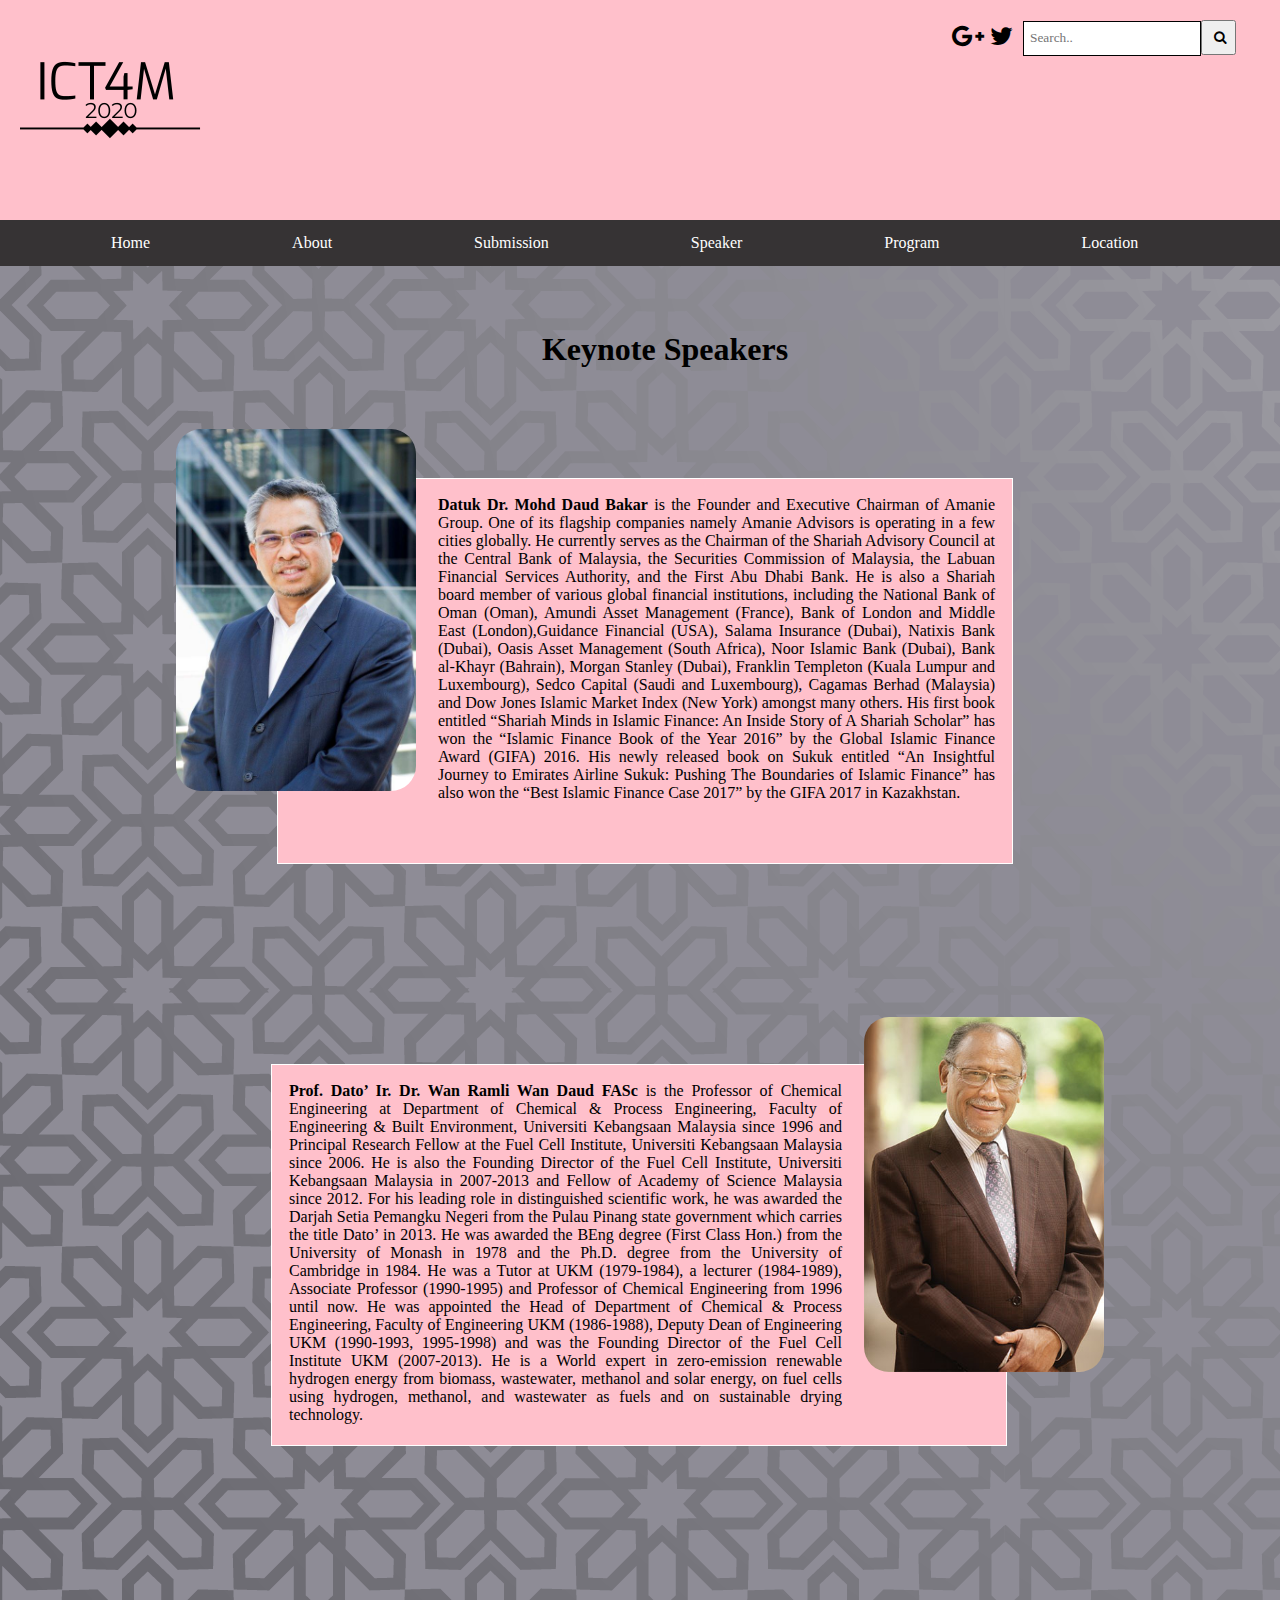
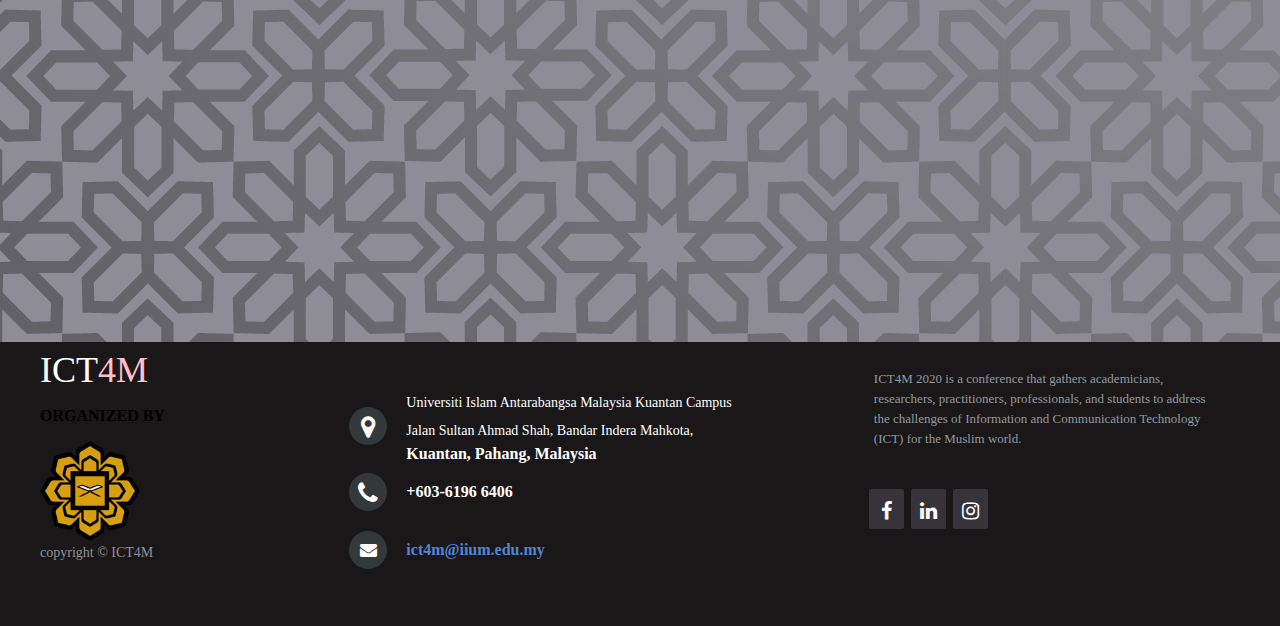
<file: index.html>
<!DOCTYPE html>
<html lang="en" dir="ltr">
  <head>
    <meta charset="utf-8">
    <title>Keynote Speakers </title>
    <link rel="stylesheet" href="style.css">
    <link rel="stylesheet"
     href="https://cdnjs.cloudflare.com/ajax/libs/font-awesome/4.7.0/css/font-awesome.min.css">
  </head>


<body bgcolor="#8e8c96" >
<div class="top-bg">
  <div class="topPart" id="top" >
    <div class="search" >
          <form>
            <input class="searchTerm" type="text" placeholder="Search.." name="search">
            <button class="searchButton" type="submit">
              <i class="fa fa-search"></i>
            </button>
          </form>
    </div>
    </div>
    <div class="icon">
        <a href="#" class="fa fa-google-plus"></a>
        <a href="#" class="fa fa-twitter"></a>
    </div>
    <div class="logo" >
<img src="l.png" alt="logo">

  </div>
</div>


<ul class="list">
<li class="list-group-item"><a class="active" href="index6.html">Home</a></li>
<li class="list-group-item"><a href="index6.html">About</a></li>
<div class="dropdown">
<li class="list-group-item"><a href="#submission">Submission</a>
<div class="dropdown-content">
  <a href="index4.html">CALL FOR PAPERS</a>
  <a href="index3.html">SUBMISSION GUIDLINES</a>
</div></li></div>

<li class="list-group-item"><a href="index.html">Speaker</a></li>
<div class="dropdown">
<li class="list-group-item"><a href="#program">Program</a>
<div class="dropdown-content">
  <a href="index5.html">CONFERENCE PROGRAM</a>
  <a href="index7.html">REGISTRATION</a>
  <a href="index2.html">FEES STRUCTURE</a>

</div></li></div>
<li class="list-group-item"><a href="index10.html">Location</a></li>
</ul>

<h1>Keynote Speakers</h1>




<div>
<div>
<div class="container">
  <img src="p2.jpg" alt="Avatar" class="image">
  <div class="overlay">
    <div class="text"><b><center>DATUK DR MOHD DAUD BAKAR<br><br>

    mdaud@amanieadvisors.com</center></b></div>
  </div>
</div>
<div class="one">

<p class="c1"><b>Datuk Dr. Mohd Daud Bakar</b> is the Founder and Executive Chairman of Amanie Group.
   One of its flagship companies namely Amanie Advisors is operating in a few cities globally.
   He currently serves as the Chairman of the Shariah Advisory Council at the Central Bank of Malaysia,
   the Securities Commission of Malaysia, the Labuan Financial Services Authority, and the First Abu Dhabi Bank.
   He is also a Shariah board member of various global financial institutions, including the National Bank of Oman (Oman),
   Amundi Asset Management (France), Bank of London and Middle East (London),Guidance Financial (USA), Salama Insurance (Dubai),
   Natixis Bank (Dubai), Oasis Asset Management (South Africa), Noor Islamic Bank (Dubai), Bank al-Khayr (Bahrain),
   Morgan Stanley (Dubai), Franklin Templeton (Kuala Lumpur and Luxembourg), Sedco Capital (Saudi and Luxembourg),
   Cagamas Berhad (Malaysia) and Dow Jones Islamic Market Index (New York) amongst many others.
   His first book entitled “Shariah Minds in Islamic Finance: An Inside Story of A Shariah Scholar”
   has won the “Islamic Finance Book of the Year 2016” by the Global Islamic Finance Award (GIFA) 2016.
   His newly released book on Sukuk entitled “An Insightful Journey to Emirates Airline Sukuk: Pushing The Boundaries of Islamic Finance”
   has also won the “Best Islamic Finance Case 2017” by the GIFA 2017 in Kazakhstan.</p>
</div>
</div>


<div>

<div class="container2">
  <img src="p3.jpg" alt="Avatar2" class="image2">
  <div class="overlay2">
    <div class="text2"><b><center>PROF.DATO’IR.DR.WAN RAMLI
      <br> WAN DAUD FASc<br><br>

    wramli@ukm.edu.my</center></b></div>
  </div>
</div>
<div class="two">

  <p class="c2"><b>Prof. Dato’ Ir. Dr. Wan Ramli Wan Daud FASc</b> is the Professor of Chemical Engineering at Department of Chemical & Process Engineering,
     Faculty of Engineering & Built Environment, Universiti Kebangsaan Malaysia since 1996 and Principal Research Fellow at the Fuel Cell Institute,
      Universiti Kebangsaan Malaysia since 2006. He is also the Founding Director of the Fuel Cell Institute,
      Universiti Kebangsaan Malaysia in 2007-2013 and Fellow of Academy of Science Malaysia since 2012. For his leading role in distinguished scientific work,
       he was awarded the Darjah Setia Pemangku Negeri from the Pulau Pinang state government which carries the title Dato’ in 2013.
     He was awarded the BEng degree (First Class Hon.) from the University of Monash in 1978 and the Ph.D. degree from the University of Cambridge in 1984.
      He was a Tutor at UKM (1979-1984), a lecturer (1984-1989), Associate Professor (1990-1995) and Professor of Chemical Engineering from 1996 until now.
       He was appointed the Head of Department of Chemical & Process Engineering, Faculty of Engineering UKM (1986-1988),
       Deputy Dean of Engineering UKM (1990-1993, 1995-1998) and was the Founding Director of the Fuel Cell Institute UKM (2007-2013).
       He is a World expert in zero-emission renewable hydrogen energy from biomass, wastewater, methanol and solar energy, on fuel cells using hydrogen,
        methanol, and wastewater as fuels and on sustainable drying technology.</p>
  </div>
</div>
</div>


<footer class="footer-distributed">

<div class="footer-left">

<h3>ICT<span>4M</span></h3>

<div class="pic">
  <p class = "org">ORGANIZED BY</p>
 <img src="iium.png" alt="iium">
</div>

<p class="footer-company-name">copyright &copy; ICT4M</p>
</div>

<div class="footer-center">

<div>
<i class="fa fa-map-marker"></i>
<p><span>Universiti Islam Antarabangsa
         Malaysia Kuantan Campus</span>
         <span>Jalan Sultan Ahmad Shah,
               Bandar Indera Mahkota,</span>Kuantan, Pahang, Malaysia</p>
</div>

<div>
<i class="fa fa-phone"></i>
<p>+603-6196 6406</p>
</div>

<div>
<i class="fa fa-envelope"></i>
<p><a href="mailto:support@company.com">ict4m@iium.edu.my</a></p>
</div>

</div>

<div class="footer-right">

<p class="footer-company-about">
ICT4M 2020 is a conference that gathers academicians, researchers,
practitioners, professionals, and students to address the challenges
of Information and Communication Technology (ICT) for the Muslim world.
</p>

<div class="footer-icons">

<a href="#"><i class="fa fa-facebook"></i></a>
<a href="#"><i class="fa fa-linkedin"></i></a>
<a href="#"><i class="fa fa-instagram"></i></a>

</div>

</div>

</footer>


  </body>

</html>
</file>
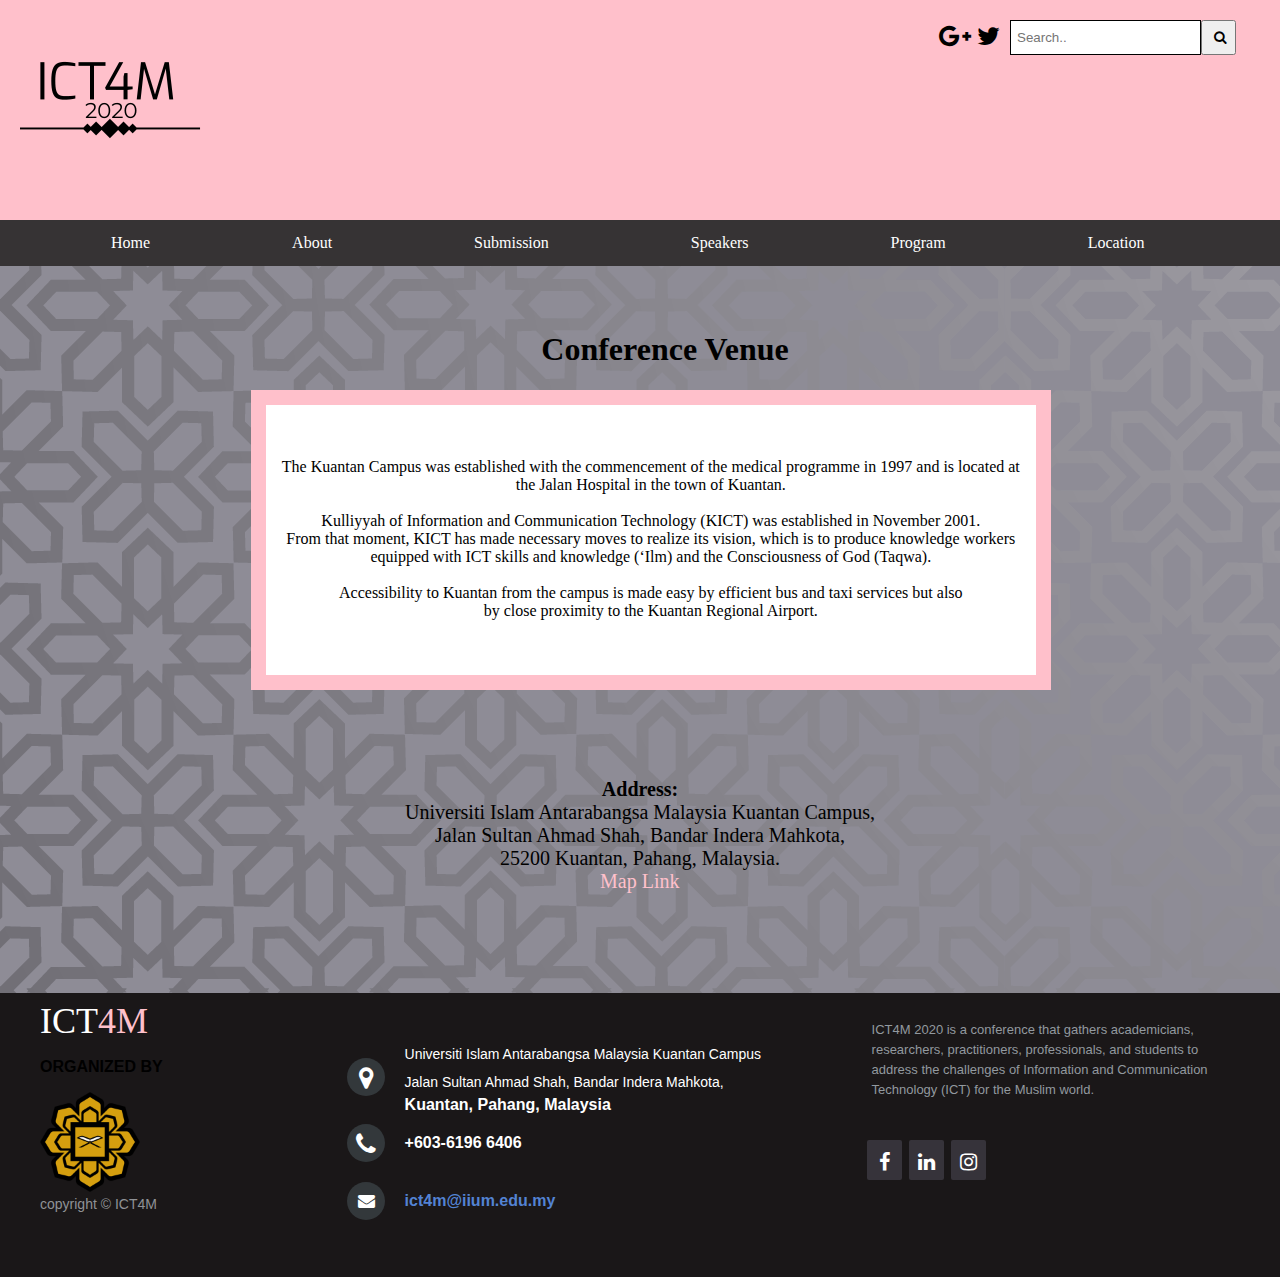
<file: index10.html>
<!DOCTYPE html>
<html lang="en" dir="ltr">
  <head>
    <meta charset="utf-8">
    <title></title>
    <link rel="stylesheet" href="style3.css">
    <link rel="stylesheet"
     href="https://cdnjs.cloudflare.com/ajax/libs/font-awesome/4.7.0/css/font-awesome.min.css">
  </head>
  <body bgcolor="#8e8c96" >
    <div class="top-bg">
      <div class="topPart" id="top" >
        <div class="search" >
              <form>
                <input class="searchTerm" type="text" placeholder="Search.." name="search">
                <button class="searchButton" type="submit">
                  <i class="fa fa-search"></i>
                </button>
              </form>
        </div>
        </div>
        <div class="icon">
            <a href="#" class="fa fa-google-plus"></a>
            <a href="#" class="fa fa-twitter"></a>
        </div>
        <div class="logo" >
    <img src="l.png" alt="logo">

      </div>
    </div>


    <ul class="list">
      <li class="list-group-item"><a class="active" href="index6.html">Home</a></li>
      <li class="list-group-item"><a href="index6.html">About</a></li>
      <div class="dropdown">
      <li class="list-group-item"><a href="#submission">Submission</a>
        <div class="dropdown-content">
          <a href="index4.html">CALL FOR PAPERS</a>
          <a href="index3.html">SUBMISSION GUIDLINES</a>
        </div></li></div>
      <li class="list-group-item"><a href="index.html">Speakers</a></li>
      <div class="dropdown">
      <li class="list-group-item"><a href="#program">Program</a>
        <div class="dropdown-content">
      <a href="index5.html">CONFERENCE PROGRAM</a>
      <a href="index7.html">RIGISTERATION</a>
      <a href="index2.html">FEES STRUCTURE</a></div><li>
     </div>

      <li class="list-group-item"><a href="index3.html">Location</a></li>
    </ul>
<h1>Conference Venue</h1>
<div class="bo">
<div class="border">
<p>The Kuantan Campus was established with the commencement of the medical programme in 1997 and is located at the Jalan Hospital in the town of Kuantan.

<br><br>Kulliyyah of Information and Communication Technology (KICT) was established in November 2001. <br>From that moment,
 KICT has made necessary moves to realize its vision,
 which is to produce knowledge workers equipped with ICT skills and knowledge (‘Ilm) and the Consciousness of God (Taqwa).

<br><br>Accessibility to Kuantan from the campus is made easy by efficient bus and taxi services but also
<br>by close proximity to the Kuantan Regional Airport.</p>


</div>

<p class="location">
<b>Address:</b><br>
Universiti Islam Antarabangsa Malaysia Kuantan Campus,
<br>Jalan Sultan Ahmad Shah, Bandar Indera Mahkota,
<br>25200 Kuantan, Pahang, Malaysia.</p>
<a class="a" href="https://goo.gl/maps/y8K46ictRmMiFPAD8">Map Link</a>
</div>


<footer class="footer-distributed">

<div class="footer-left">

<h3>ICT<span>4M</span></h3>

<div class="pic">
<p class = "org">ORGANIZED BY</p>
<img src="iium.png" alt="iium">
</div>

<p class="footer-company-name">copyright &copy; ICT4M</p>
</div>

<div class="footer-center">

<div>
<i class="fa fa-map-marker"></i>
<p><span>Universiti Islam Antarabangsa
      Malaysia Kuantan Campus</span>
      <span>Jalan Sultan Ahmad Shah,
            Bandar Indera Mahkota,</span>Kuantan, Pahang, Malaysia</p>
</div>

<div>
<i class="fa fa-phone"></i>
<p>+603-6196 6406</p>
</div>

<div>
<i class="fa fa-envelope"></i>
<p><a href="mailto:support@company.com">ict4m@iium.edu.my</a></p>
</div>

</div>

<div class="footer-right">

<p class="footer-company-about">
ICT4M 2020 is a conference that gathers academicians, researchers,
practitioners, professionals, and students to address the challenges
of Information and Communication Technology (ICT) for the Muslim world.
</p>

<div class="footer-icons">

<a href="#"><i class="fa fa-facebook"></i></a>
<a href="#"><i class="fa fa-linkedin"></i></a>
<a href="#"><i class="fa fa-instagram"></i></a>

</div>

</div>

</footer>
  </body>
</html>
</file>
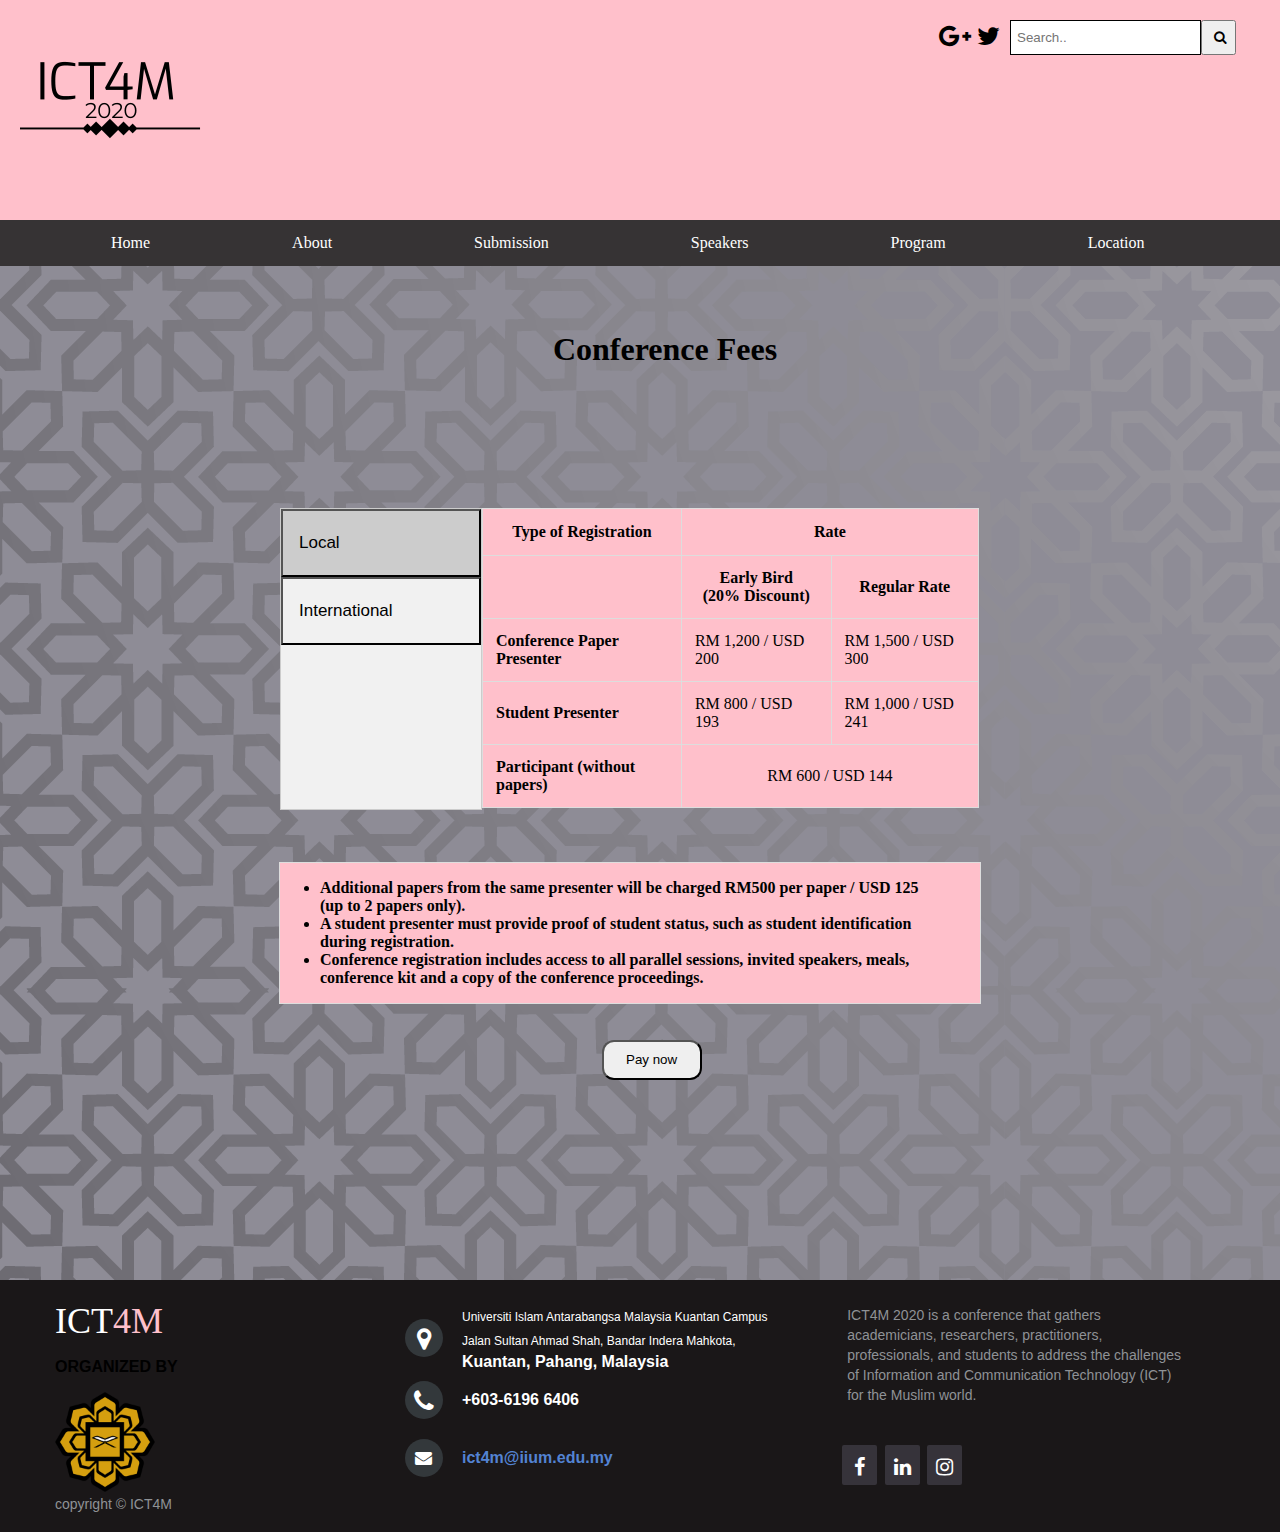
<file: index2.html>
<!DOCTYPE html>
<html lang="en" dir="ltr">
  <head>
    <meta charset="utf-8">
    <title>Fees Structure</title>
    <link rel="stylesheet" href="style2.css">
    <link rel="stylesheet"
     href="https://cdnjs.cloudflare.com/ajax/libs/font-awesome/4.7.0/css/font-awesome.min.css">
  </head>
  <body bgcolor="#8e8c96" >
    <div class="top-bg">
      <div class="topPart" id="top" >
        <div class="search" >
              <form>
                <input class="searchTerm" type="text" placeholder="Search.." name="search">
                <button class="searchButton" type="submit">
                  <i class="fa fa-search"></i>
                </button>
              </form>
        </div>
        </div>
        <div class="icon">
            <a href="#" class="fa fa-google-plus"></a>
            <a href="#" class="fa fa-twitter"></a>
        </div>
        <div class="logo" >
    <img src="l.png" alt="logo">

      </div>
    </div>


    <ul class="list">
      <li class="list-group-item"><a class="active" href="index6.html">Home</a></li>
      <li class="list-group-item"><a href="index6.html">About</a></li>
      <div class="dropdown">
      <li class="list-group-item"><a href="#submission">Submission</a>
        <div class="dropdown-content">
          <a href="index4.html">CALL FOR PAPERS</a>
          <a href="index3.html">SUBMISSION GUIDLINES</a>
        </div></li></div>
      <li class="list-group-item"><a href="index.html">Speakers</a></li>
      <div class="dropdown">
      <li class="list-group-item"><a href="#program">Program</a>
        <div class="dropdown-content">
      <a href="index5.html">CONFERENCE PROGRAM</a>
      <a href="index7.html">RIGISTERATION</a>
      <a href="index2.html">FEES STRUCTURE</a></div><li>
     </div>

      <li class="list-group-item"><a href="index3.html">Location</a></li>
    </ul>
<h1 align="center">Conference Fees</h1><br>

<div class="pp">

<div class="tab">
   <button class="tablinks" onclick="opent(event,'Local')" id="defaultOpen">Local</button>
  <button class="tablinks" onclick="opent(event,'Inter')">International</button>

</div>




<div id="Local" class="tabcontent">
<table bgcolor="pink" class="table2">
  <tr>
    <th >Type of Registration</th>
    <th colspan="3">Rate</th>

  </tr>
  <tr>
   <th></th>
   <td colspan="2" align="center"><b>Early Bird<br>(20% Discount)</b></td>
    <td align="center"><b>Regular Rate<b/></td>

  </tr>
  <tr>
    <td><b>Conference Paper Presenter</b></td>
    <td colspan="2">RM 1,200 / USD 200</td>
    <td>RM 1,500 / USD 300</td>
  </tr>
   <tr>
    <td><b>Student Presenter</b></td>
    <td colspan="2">RM 800 / USD 193</td>
    <td>RM 1,000 / USD 241</td>
  </tr>
  <tr>
  <td><b>Participant (without papers)</b></td>
    <td colspan="3" align="center"> RM 600 / USD 144</td>
  </tr>
</table>
</div>


<div id="Inter" class="tabcontent">

<table bgcolor="pink" >
  <tr>
    <th >Type of Registration</th>
    <th colspan="3">Rate</th>

  </tr>
  <tr>
   <th></th>
   <td colspan="2" align="center"><b>Early Bird<br>(20% Discount)</b></td>
    <td align="center"><b>Regular Rate</b></td>

  </tr>
  <tr>
    <td><b>Conference Paper Presenter</b></td>
    <td colspan="2">RM 1,600 / USD 400</td>
    <td>RM 2,000 / USD 500</td>
  </tr>
   <tr>
    <td><b>Student Presenter</b></td>
    <td colspan="2">RM 1,280 / USD 320</td>
    <td>RM 1,600 / USD 400</td>
  </tr>
  <tr>
  <td><b>Participant (without papers)</b></td>
    <td colspan="3" align="center"> RM 700 / USD175</td>
  </tr>
</table>
</div>

</div>
<script>
function opent(evt, tp) {
  var i, tabcontent, tablinks;
  tabcontent = document.getElementsByClassName("tabcontent");
  for (i = 0; i < tabcontent.length; i++) {
    tabcontent[i].style.display = "none";
  }
  tablinks = document.getElementsByClassName("tablinks");
  for (i = 0; i < tablinks.length; i++) {
    tablinks[i].className = tablinks[i].className.replace(" active", "");
  }
  document.getElementById(tp).style.display = "block";
  evt.currentTarget.className += " active";
}

document.getElementById("defaultOpen").click();
</script>


<br><br><br>
<div class="unlist">
  <div class="trans">
  <ul><b>
  <li>Additional papers from the same presenter will be charged RM500 per paper / USD 125
    <br> (up to 2 papers only).</li>
  <li>A student presenter must provide proof of student status, such as student identification
  <br>   during registration.</li>
  <li>Conference registration includes access to all parallel sessions, invited speakers, meals,
    <br> conference kit and a copy of the conference proceedings.</li>
</ul></b>
</div>
</div>
<br><br>
<div class="bb">
<a href="index7.html">  <button class="button" type="button">Pay now</button></a>
</div>




<footer class="footer-distributed">

<div class="footer-left">

<h3>ICT<span>4M</span></h3>

<div class="pic">
<p>ORGANIZED BY</p>
<img src="iium.png" alt="iium">
 </div>
<p class="footer-company-name">copyright &copy; ICT4M</p>
</div>

<div class="footer-center">

<div>
<i class="fa fa-map-marker"></i>
<p><span>Universiti Islam Antarabangsa
           Malaysia Kuantan Campus</span>
           <span>Jalan Sultan Ahmad Shah,
                 Bandar Indera Mahkota,</span>Kuantan, Pahang, Malaysia</p>
</div>

<div>
<i class="fa fa-phone"></i>
<p>+603-6196 6406</p>
</div>

<div>
<i class="fa fa-envelope"></i>
<p><a href="mailto:support@company.com">ict4m@iium.edu.my</a></p>
</div>

</div>

<div class="footer-right">

<p class="footer-company-about">
ICT4M 2020 is a conference that gathers academicians, researchers,
practitioners, professionals, and students to address the challenges
of Information and Communication Technology (ICT) for the Muslim world.
</p>

<div class="footer-icons">

<a href="#"><i class="fa fa-facebook"></i></a>
<a href="#"><i class="fa fa-linkedin"></i></a>
<a href="#"><i class="fa fa-instagram"></i></a>

</div>

</div>

</footer>

</body>
</html>
</file>
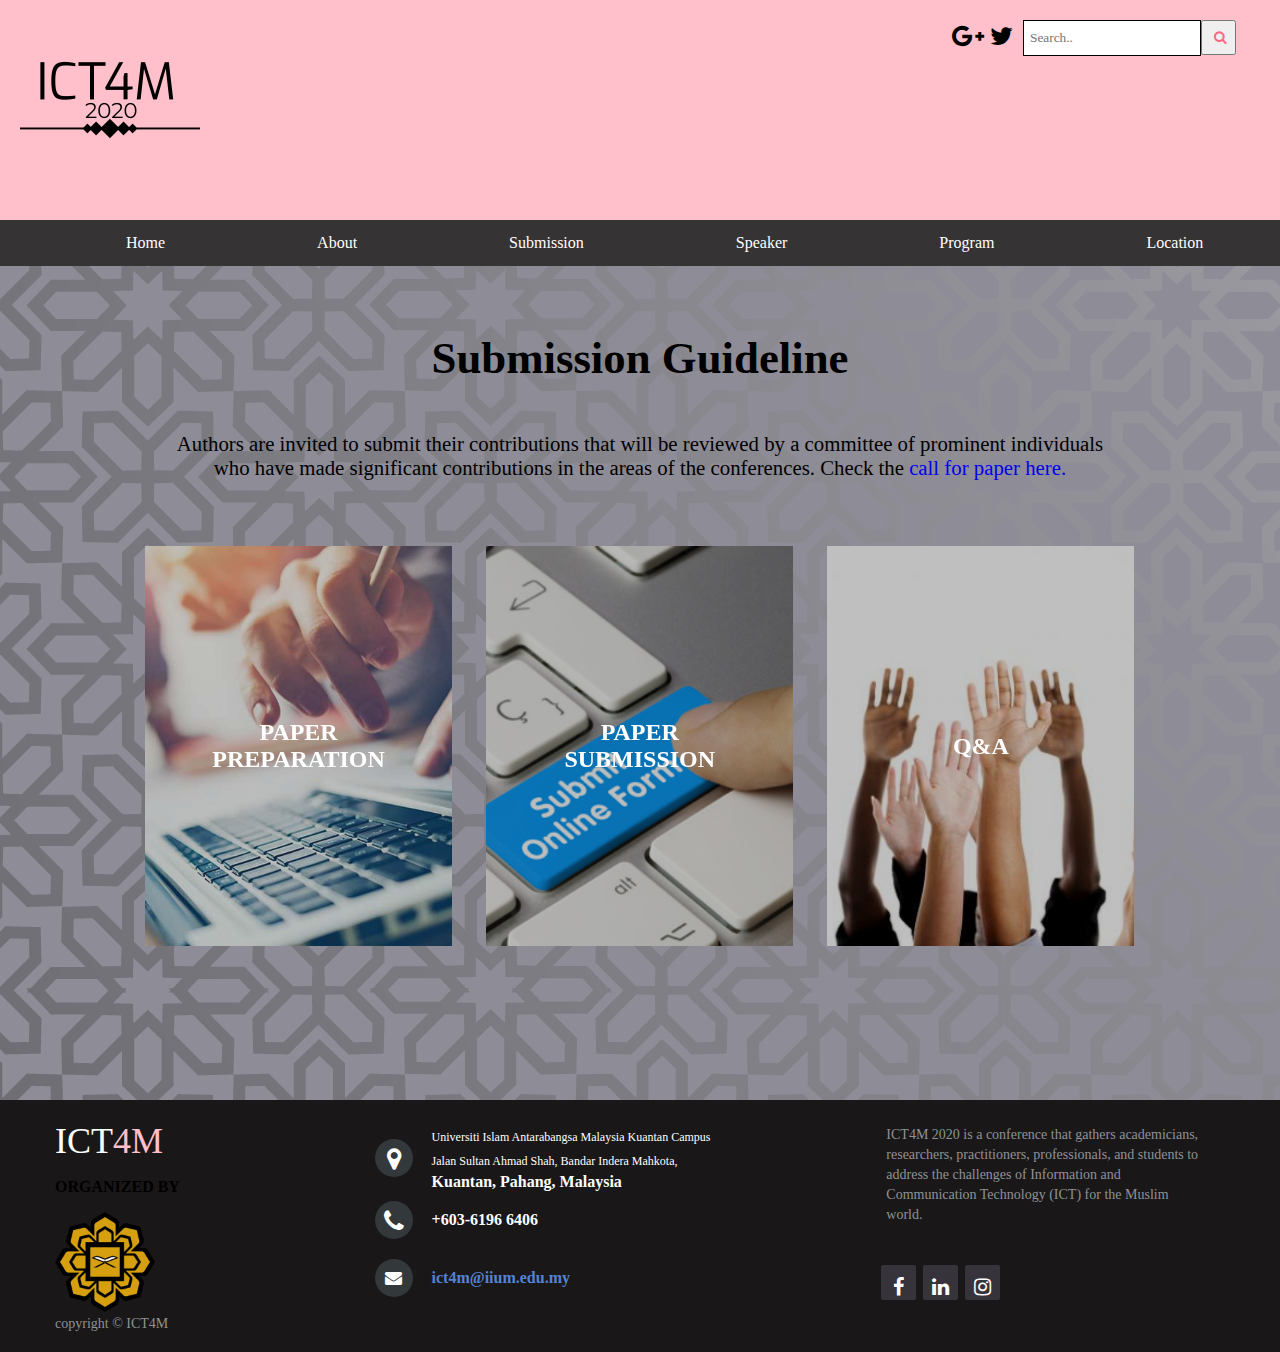
<file: index3.html>
<!DOCTYPE html>
<html lang="en" dir="ltr">
  <head>
    <link rel="stylesheet" href="projectstyle.css">
   <link rel="stylesheet" href="https://cdnjs.cloudflare.com/ajax/libs/font-awesome/4.7.0/css/font-awesome.min.css">
<link href="https://fonts.googleapis.com/css?family=Lobster&display=swap" rel="stylesheet">
   <link href="https://fonts.googleapis.com/css?family=Bungee+Inline|Lobster|Monoton|Niconne|Pattaya|Rye&display=swap" rel="stylesheet">
   <meta charset="utf-8">
    <title>Submission Guideline</title>
  </head>

  <body bgcolor="#8e8c96">
  <div class="top-bg">
    <div class="topPart" id="top" >
      <div class="search" >
            <form>
              <input class="searchTerm" type="text" placeholder="Search.." name="search">
              <button class="searchButton" type="submit">
                <i class="fa fa-search"></i>
              </button>
            </form>
      </div>
      </div>
      <div class="icon">
          <a href="#" class="fa fa-google-plus"></a>
          <a href="#" class="fa fa-twitter"></a>
      </div>
      <div class="logo" >
  <img src="l.png" alt="logo">

    </div>
  </div>
  <ul class="list">
<li class="list-group-item"><a class="active" href="index6.html">Home</a></li>
<li class="list-group-item"><a href="index6.html">About</a></li>
<div class="dropdown">
<li class="list-group-item"><a href="#submission">Submission</a>
  <div class="dropdown-content">
    <a href="index4.html">CALL FOR PAPERS</a>
    <a href="index3.html">SUBMISSION GUIDLINES</a>
  </div></li></div>

<li class="list-group-item"><a href="index.html">Speaker</a></li>
<div class="dropdown">
  <li class="list-group-item"><a href="#program">Program</a>
  <div class="dropdown-content">
    <a href="index5.html">CONFERENCE PROGRAM</a>
    <a href="index7.html">REGISTRATION</a>
    <a href="index2.html">FEES STRUCTURE</a>

  </div></li></div>
<li class="list-group-item"><a href="index10.html">Location</a></li>
</ul>
</div>
<br><br>
<h1>Submission Guideline</h1>
<br>
  <p id=para1> Authors are invited to submit their contributions that will be reviewed by a committee of prominent individuals who have made significant contributions in the areas of the conferences.
     Check the <a style="text-decoration:none" href="index4.html">call for paper here.</a></p>
<br><br>
<div class="wrapper">
<div class="row">

  <section class="cards cf">
    <article class="fancy-card one">
      <div class="bg-overlay"></div>
      <div class="v-border"></div>
      <div class="h-border"></div>
      <div class="content">
        <div class="primary">
          <h2>Paper Preparation</h2>
        </div>
        <div class="secondary">
          <p>The submitted papers must be between 4-6 pages.
          To facilitate the paper’s double-blind peer review process,
          authors should make efforts to ensure that information about the authors’ identities do not appear anywhere in the text-body of the paper
          and must follow the <a style="text-decoration:none" href="2014_04_msw_a4_format.doc" target="_blank">guidelines.</a></p>
        </div>
      </div>
    </article>
    <article class="fancy-card two">
      <div class="bg-overlay"></div>
      <div class="v-border"></div>
      <div class="h-border"></div>
      <div class="content">
        <div class="primary">
          <h2>Paper Submission</h2>
        </div>
        <div class="secondary">
          <p>All paper submissions will be handled electronically.
           Papers must be submitted electronically in DOC format at	<a style="text-decoration:none" href="https://easychair.org/conferences/?conf=ictce2019"> easychair.</a><br>
           Submitted papers must not substantially overlap with papers that have been published or
           that are simultaneously submitted to a journal or a conference with proceedings.</p>
        </div>
      </div>
    </article>
    <article class="fancy-card three">
      <div class="bg-overlay"></div>
      <div class="v-border"></div>
      <div class="h-border"></div>
      <div class="content">
        <div class="primary">
          <h2>Q&A</h2>
        </div>
        <div class="secondary">
          <p>
           Accepted papers after further revisions will be invited for publications in selected journals.
           Please direct any questions about the paper submission process to the program chair at	<a style="text-decoration:none" href="ict4m@iium.edu.my"> ict4m@iium.edu.my.</a></p>
        </div>
      </div>
    </article>
  </section>
</div>
</div>


          <footer class="footer-distributed">

        <div class="footer-left">

        <h3> <a name="loc"></a> ICT<span>4M</span></h3>

        <div class="pic">
          <p class = "org">ORGANIZED BY</p>
         <img src="iium.png" alt="iium">
        </div>

        <p class="footer-company-name">copyright &copy; ICT4M</p>
        </div>

        <div class="footer-center">

        <div >
        <i class="fa fa-map-marker"></i>
        <p><span>Universiti Islam Antarabangsa
                 Malaysia Kuantan Campus</span>
                 <span>Jalan Sultan Ahmad Shah,
                       Bandar Indera Mahkota,</span>Kuantan, Pahang, Malaysia</p>
        </div>

        <div>
        <i class="fa fa-phone"></i>
        <p>+603-6196 6406</p>
        </div>

        <div>
        <i class="fa fa-envelope"></i>
        <p><a href="mailto:support@company.com">ict4m@iium.edu.my</a></p>
        </div>

        </div>

        <div class="footer-right">

        <p class="footer-company-about">
        ICT4M 2020 is a conference that gathers academicians, researchers,
        practitioners, professionals, and students to address the challenges
        of Information and Communication Technology (ICT) for the Muslim world.
        </p>

        <div class="footer-icons">

        <a href="#"><i class="fa fa-facebook"></i></a>
        <a href="#"><i class="fa fa-linkedin"></i></a>
        <a href="#"><i class="fa fa-instagram"></i></a>

        </div>

        </div>

        </footer>

</body>
</html>
</file>
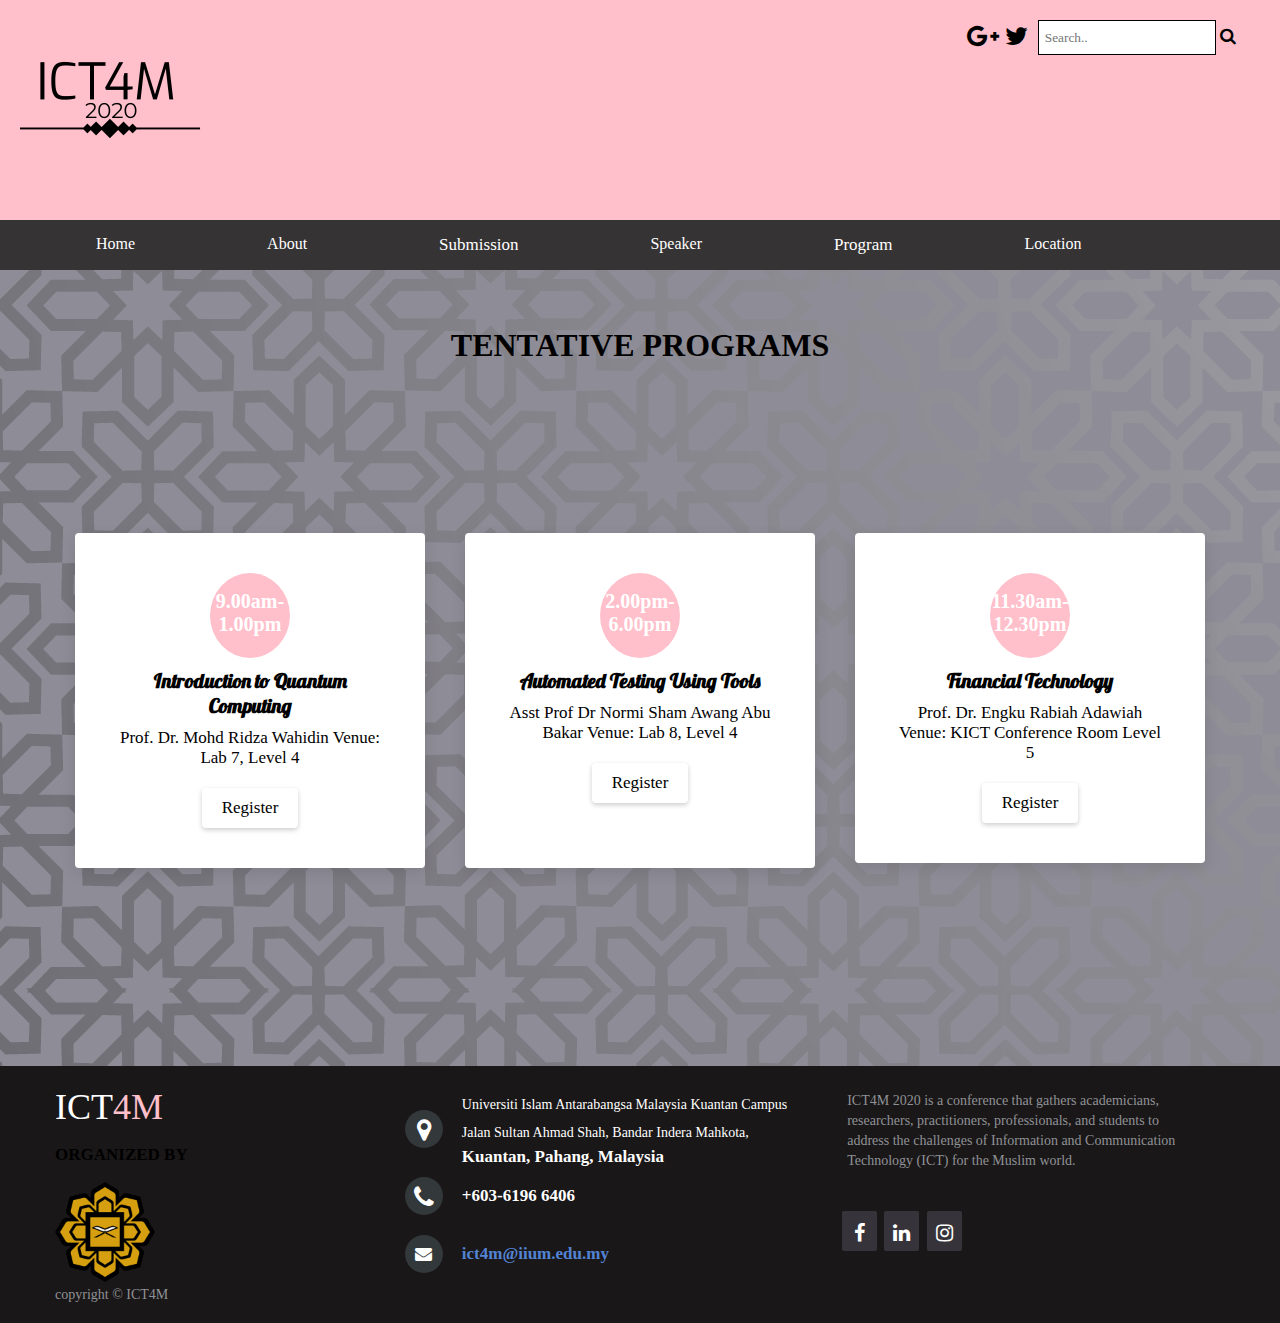
<file: index5.html>
<!DOCTYPE html>
<html lang="en" dir="ltr">
  <head>
    <link rel="stylesheet" href="samrenstyle.css">
   <link rel="stylesheet" href="https://cdnjs.cloudflare.com/ajax/libs/font-awesome/4.7.0/css/font-awesome.min.css">
<link href="https://fonts.googleapis.com/css?family=Lobster&display=swap" rel="stylesheet">
   <link href="https://fonts.googleapis.com/css?family=Bungee+Inline|Lobster|Monoton|Niconne|Pattaya|Rye&display=swap" rel="stylesheet">
   <meta charset="utf-8">
    <title>Conference Programs</title>
  </head>
  <body bgcolor="#898989" >
   <div class="top-bg">
     <div class="topPart" id="top" >
       <div class="search" >
             <form>
               <input class="searchTerm" type="text" placeholder="Search.." name="search">
                 <i class="fa fa-search"></i>
             </form>
       </div>
       </div>
       <div class="icon">
           <a href="#" class="fa fa-google-plus"></a>
           <a href="#" class="fa fa-twitter"></a>
       </div>
       <div class="logo" >
   <img src="l.png" alt="logo">

     </div>
   </div>
   <ul class="list">
   <li class="list-group-item"><a class="active" href="index6.html">Home</a></li>
   <li class="list-group-item"><a href="index6.html">About</a></li>
   <div class="dropdown">
   <li class="list-group-item"><a href="#submission">Submission</a>
   <div class="dropdown-content">
     <a href="index4.html">CALL FOR PAPERS</a>
     <a href="index3.html">SUBMISSION GUIDLINE</a>
   </div></li></div>

   <li class="list-group-item"><a href="index.html">Speaker</a></li>
   <div class="dropdown">
   <li class="list-group-item"><a href="#program">Program</a>
   <div class="dropdown-content">
     <a href="index5.html">CONFERENCE PROGRAM</a>
     <a href="index7.html">REGISTRATION</a>
     <a href="index2.html">FEES STRUCTURE</a>

   </div></li></div>
   <li class="list-group-item"><a href="index6.html">Location</a></li>
   </ul>
 <br><br>
 <h1>TENTATIVE PROGRAMS</h1>
 <div class="all">
 <div class="container">
 <div class="container1">
   <div class="box">
      <div class="dot">9.00am- 1.00pm</div>
      <div class="content">
        <h3>Introduction to Quantum Computing</h3>
        <p>Prof. Dr. Mohd Ridza Wahidin
        Venue: Lab 7, Level 4</p>
          <a calss="a" href="#">Register</a>
      </div>
   </div>
 </div >
 <div class="container">
 <div class="container2">
   <div class="box">
      <div class="dot">2.00pm- 6.00pm</div>
      <div class="content">
        <h3>Automated Testing Using Tools</h3>
        <p>Asst Prof Dr Normi Sham Awang Abu Bakar
            Venue: Lab 8, Level 4 </p>
          <a calss="a" href="#">Register</a>
      </div>
   </div>
 </div>
 <div class="container">
 <div class="container3">
   <div class="box">
      <div class="dot">11.30am- 12.30pm</div>
      <div class="content">
        <h3>Financial Technology</h3>
        <p>Prof. Dr. Engku Rabiah Adawiah
        Venue: KICT Conference Room Level 5</p>
          <a calss="a" href="#">Register</a>
      </div>
   </div>
 </div>
 </div>
 </div>
 </div>
 </div>
   <footer class="footer-distributed">

 <div class="footer-left">

 <h3>ICT<span>4M</span></h3>

 <div class="pic">
   <p>ORGANIZED BY</p>
   <img src="iium.png" alt="iium">
    </div>
 <p class="footer-company-name">copyright &copy; ICT4M</p>
 </div>

 <div class="footer-center">

 <div>
 <i class="fa fa-map-marker"></i>
 <p><span>Universiti Islam Antarabangsa
              Malaysia Kuantan Campus</span>
              <span>Jalan Sultan Ahmad Shah,
                    Bandar Indera Mahkota,</span>Kuantan, Pahang, Malaysia</p>
 </div>

 <div>
 <i class="fa fa-phone"></i>
 <p>+603-6196 6406</p>
 </div>

 <div>
 <i class="fa fa-envelope"></i>
 <p><a href="mailto:support@company.com">ict4m@iium.edu.my</a></p>
 </div>

 </div>

 <div class="footer-right">

 <p class="footer-company-about">
 ICT4M 2020 is a conference that gathers academicians, researchers,
   practitioners, professionals, and students to address the challenges
   of Information and Communication Technology (ICT) for the Muslim world.
 </p>

 <div class="footer-icons">

 <a href="#"><i class="fa fa-facebook"></i></a>
 <a href="#"><i class="fa fa-linkedin"></i></a>
 <a href="#"><i class="fa fa-instagram"></i></a>

 </div>

 </div>

 </footer>

   </body>
 </html>
</file>
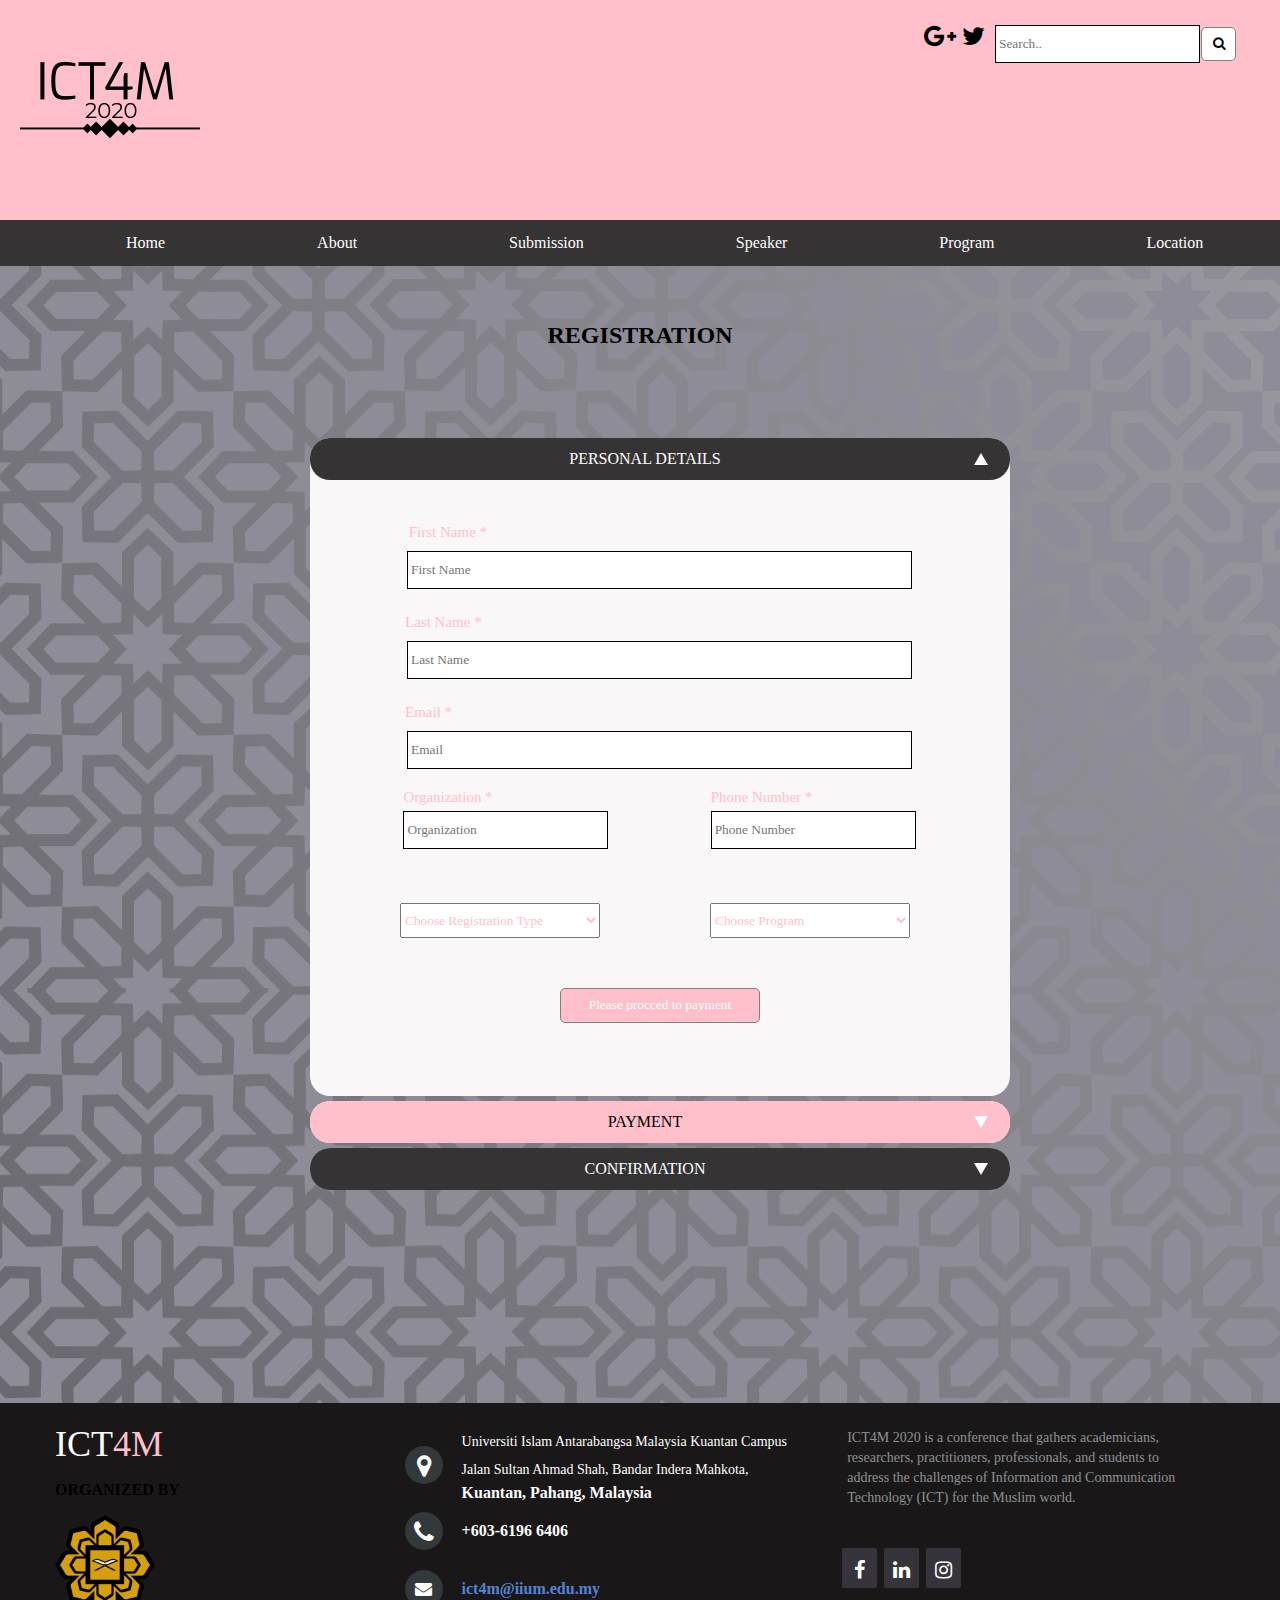
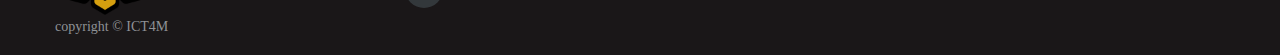
<file: index7.html>
<!DOCTYPE html>
<html lang="en" dir="ltr">
  <head>
    <script
  src="https://code.jquery.com/jquery-3.4.1.js"
  integrity="sha256-WpOohJOqMqqyKL9FccASB9O0KwACQJpFTUBLTYOVvVU="
  crossorigin="anonymous"></script>
    <meta charset="utf-8">
    <title>Registration</title>
    <link rel="stylesheet" href="Personal Details.css">
    <link rel="stylesheet"
    href="https://cdnjs.cloudflare.com/ajax/libs/font-awesome/4.7.0/css/font-awesome.min.css">
  </head>
  <body bgcolor="#8e8c96" >
<div class="top-bg">
  <div class="topPart" id="top" >
    <div class="search" >
          <form>
            <input class="searchTerm" type="text" placeholder="Search.." name="search">
            <button class="searchButton" type="submit">
              <i class="fa fa-search"></i>
            </button>
          </form>
    </div>
    </div>
    <div class="icon">
        <a href="#" class="fa fa-google-plus"></a>
        <a href="#" class="fa fa-twitter"></a>
    </div>
    <div class="logo" >
<img src="l.png" alt="logo">

  </div>
</div>
      <nav>
      <ul class="list">
    <li class="list-group-item"><a class="active" href="index6.html">Home</a></li>
    <li class="list-group-item"><a href="index6.html">About</a></li>
    <div class="dropdown">
    <li class="list-group-item"><a href="#submission">Submission</a>
      <div class="dropdown-content">
        <a href="index4.html">CALL FOR PAPERS</a>
        <a href="index3.html">SUBMISSION GUIDLINES</a>
      </div></li></div>

    <li class="list-group-item"><a href="index.html">Speaker</a></li>
    <div class="dropdown">
      <li class="list-group-item"><a href="#program">Program</a>
      <div class="dropdown-content">
        <a href="index5.html">CONFERENCE PROGRAM</a>
        <a href="index7.html">REGISTRATION</a>
        <a href="index2.html">FEES STRUCTURE</a>

      </div></li></div>
    <li class="list-group-item"><a href="index10.html">Location</a></li>
  </ul>
</nav>

<br><br>
<h2>REGISTRATION</h2>
<br><br><br>
<form  name='registration' class="" action="index.html" method="post">

<article>
  <ul class="accordion">
    <li class="accordion__item">
      <a href="#" class="accordion__link accordion__link_active">PERSONAL DETAILS</a>
      <ul class="sub-accordion">
        <br><br>
        <li id= "fname"  class="sub-accordion__item">&ensp; &ensp;&ensp;&ensp; &ensp; &ensp;&ensp; &ensp; First Name *</li>
        <input type="text" placeholder="First Name" id=text1 required>
        <br><br>
        <li id= "Lname" class="sub-accordion__item">&ensp; &ensp;&ensp;&ensp;&ensp; &ensp; &ensp; &ensp;Last Name *</li>
        <input type="text" id="text2" placeholder="Last Name" required>
        <br><br>
        <li  id= "email" class="sub-accordion__item">&ensp; &ensp;&ensp;&ensp;&ensp; &ensp; &ensp; &ensp;Email *</li>
        <input type="text" id="text3"  placeholder="Email" required>
        <br><br>
        <div class="text5">
          <label for="" id="org">Organization *</label>
          <input type="text" id="text5"  placeholder="Organization" required>
        </div>
        &ensp;&ensp; &ensp;  &ensp;&ensp;    &ensp;&ensp; &ensp;  &ensp;&ensp;
         <div class="text4">
        <label for="Number" id="phone">Phone Number *</label>
        <input type="text" id="text4"   placeholder="Phone Number" required>
        </div>
      </form>
        <br><br><br><br>


      <div class="select-style">
         <div class="select1">
   <select>
     <option value="Choose REGISTRATION">Choose Registration Type</option>
     <option value="International">International Participants</option>
     <option value="Local">Local Participants</option>
   </select>
 </div>
 <div class="select2">
 <select>
 <option value="Choose program">Choose Program</option>
 <option value="Conference Paper">Conference Paper Presenter</option>
 <option value="Sturdent Presenter">Sturdent Presenter</option>
 <option value="Without Papers">Participants ( Without Papers )</option>
 </select>
 </div>
 <br><br><br><br><br>
  <button onclick="" type="submit" name="button" id="submit">Please procced to payment</button>
<br><br><br><br><br>
      </ul>
    </li>

    <li class="accordion__item">
      <a href="#" class="accordion__link">PAYMENT</a>
      <ul class="sub-accordion">
        <br><br><br><br>
        <li class="sub-accordion__item">&ensp;&ensp;&ensp; &ensp;&ensp; &ensp; &ensp; &ensp; Card Holder Name *</li>
        <input type="text" placeholder="First Name" id=text1 required>
        <br><br>
        <li class="sub-accordion__item">&ensp;&ensp; &ensp;&ensp; &ensp;&ensp; &ensp; &ensp; Card Number *&ensp;&ensp;   <img src="visa_logo.gif" alt="visa logo">&ensp;&ensp;<img src="mastercard_logo.gif" alt=""> </li>
        <input type="text" id="text2" placeholder="Last Name" required>
        <br><br><br><br>
        <div class="text5">
          <label for="" id="org">CVC/CVV *</label>
          <input type="text" id="text5"  placeholder="Organization" required>
        </div>
        &ensp;&ensp; &ensp;  &ensp;&ensp;
         <div class="text4">
        <label for="Number" id="phone">Expiration Date *</label>
        <input type="text" id="text4"   placeholder="Phone Number" required>
        </div>
        <br><br> <br><br>
        <button onclick="" type="submit" name="button" id="submit">Please procced to confirmation</button>
        <br><br><br><br><br>

      </ul>
    </li>
    <li class="accordion__item">
      <a href="#" class="accordion__link">CONFIRMATION</a>
      <ul class="sub-accordion">
        <br><br>
        <h2> CONGRATULATION ! REGISTRATION COMPLETED SUCESSFULY </h2>
     </div>

        <br><br>
      <p> <b> Your Registration Number is :   T1816420</b> <br><br><br>
          Please Check Your Registered E-mail To Access The Full Information On The Conference And To Get Any Updates From Conference Committee.
           <br><br><br>
          Thank You For Registering for ICT4M Conference.

          <br><br><br><br>
        <a href="index6.html"> <button type="button" name="button">Home Page </button> </a>
      </ul>
    </li>

  </ul>
</article>
</nav>

<br><br><br><br><br><br>



<footer class="footer-distributed">

<div class="footer-left">

<h3>ICT<span>4M</span></h3>

<div class="pic">
<p class = "org">ORGANIZED BY</p>
<img src="iium.png" alt="iium">
</div>

<p class="footer-company-name">copyright &copy; ICT4M</p>
</div>

<div class="footer-center">

<div>
<i class="fa fa-map-marker"></i>
<p><span>Universiti Islam Antarabangsa
      Malaysia Kuantan Campus</span>
      <span>Jalan Sultan Ahmad Shah,
            Bandar Indera Mahkota,</span>Kuantan, Pahang, Malaysia</p>
</div>

<div>
<i class="fa fa-phone"></i>
<p>+603-6196 6406</p>
</div>

<div>
<i class="fa fa-envelope"></i>
<p><a href="mailto:support@company.com">ict4m@iium.edu.my</a></p>
</div>

</div>

<div class="footer-right">

<p class="footer-company-about">
ICT4M 2020 is a conference that gathers academicians, researchers,
practitioners, professionals, and students to address the challenges
of Information and Communication Technology (ICT) for the Muslim world.
</p>

<div class="footer-icons">

<a href="#"><i class="fa fa-facebook"></i></a>
<a href="#"><i class="fa fa-linkedin"></i></a>
<a href="#"><i class="fa fa-instagram"></i></a>

</div>

</div>

</footer>
<script type="text/javascript">


function slide(link) {

var down = function (callback, time) {
var subMenu = link.nextElementSibling;
var height = subMenu.clientHeight;
var part = height / 100;

var paddingTop = parseInt(window.getComputedStyle(subMenu, null).getPropertyValue('padding-top'));
var paddingBottom = parseInt(window.getComputedStyle(subMenu, null).getPropertyValue('padding-bottom'));
var paddingTopPart = parseInt(paddingTop) / 50;
var paddingBottomPart = parseInt(paddingBottom) / 30;

(function innerFunc(i, t, b) {

  subMenu.style.height = i + 'px';

  i += part;

  if(t < paddingTop) {

    t += paddingTopPart;
    subMenu.style.paddingTop = t + 'px';

  } else if(b < paddingBottom) {

    b += paddingBottomPart;
    subMenu.style.paddingBottom = b + 'px';
  }

  if(i < height) {

    setTimeout(function() {

        innerFunc(i, t, b);

    }, time / 100);

  } else {

    subMenu.removeAttribute('style');
    callback();
  }

})(0, 0, 0);
},

up = function (callback, time) {

var subMenu = link.nextElementSibling;
var height = subMenu.clientHeight;
var part = subMenu.clientHeight / 100;
var paddingTop = parseInt(window.getComputedStyle(subMenu).paddingTop);
var paddingBottom = parseInt(window.getComputedStyle(subMenu).paddingBottom);
var paddingTopPart = parseInt(paddingTop) / 30;
var paddingBottomPart = parseInt(paddingBottom) / 50;

(function innerFunc(i, t, b) {

  subMenu.style.height = i + 'px';

  i -= part;
  i = i.toFixed(2);

  if(b > 0) {

    b -= paddingBottomPart;
    b = b.toFixed(1);
    subMenu.style.paddingBottom = b + 'px';

  } else if(t > 0) {

    t -= paddingTopPart;
    t = t.toFixed(1);
    subMenu.style.paddingTop = t + 'px';
  }

  if(i > 0) {

    setTimeout(function() {

        innerFunc(i, t, b);

    }, time / 100);

  } else {

    subMenu.removeAttribute('style');
    callback();
  }

})(height, paddingTop, paddingBottom);
}

return {
down: down,
up: up
}
}

var accordion = (function() {

var menu = document.querySelectorAll('.accordion');
var activeClass = 'accordion__link_active';
var arr = [];
var timer = 100;

for(let i = 0; i < menu.length; i++) {

    for(let p = 0; p < menu[i].children.length; p++) {

        var link = menu[i].children[p].firstElementChild;

        if(link.classList.contains(activeClass)) {
            arr[i] = link;
        }
    }
}

function accordionInner(i) {

  var clicked = false;

  menu[i].addEventListener('click', function(e) {

    if(e.target.tagName === 'A' && !clicked) {

      clicked = true;

      if(e.target.classList.contains(activeClass)) {

        slide(e.target).up(function() {

          clicked = false;

          e.target.classList.remove(activeClass);

          console.log('slide up of accordion ' + i + ' is done');

        }, timer);

      } else {

        if(arr.length > 0) {

          slide(arr[i-1]).up(function() {

            arr[i-1].classList.remove(activeClass);

            arr[i-1] = e.target;

            console.log('slide up of accordion ' + i + ' is done');

          }, timer);
        }

        e.target.classList.add(activeClass);

        slide(e.target).down(function() {

          clicked = false;

          arr[i-1] = e.target;

          console.log('slide down of accordion ' + i + ' is done');

        }, timer);
      }
    }
  });

  i++;

  if(i < menu.length) { accordionInner(i); }

} accordionInner(0);
})();








</script>

  </body>
</html>
</file>
<file: style.css>
body{
  background-image: url("bg.png");
  margin: 0 auto;


}
*{
  font-family: times new roman;
}
.list {
  list-style-type: none;
  padding: 0;
  margin: 0;
  overflow: hidden;
  background: #363334;
  align-content: center;
  list-style: none;


}

.list-group-item {
  float: left;
  margin-left: 80px;

}
.list-group-item a {
  display: block;
  color: white;
  text-align: center;
  padding: 14px 31px;
  text-decoration: none;

}

.list-group-item a:hover {
  background-color: pink;
  color: black;
}

.dropdown-content {
  display: none;
  position: absolute;
  background-color: black;
  min-width: 160px;
  box-shadow: 0px 8px 16px 0px rgba(0,0,0,0.2);
  z-index: 1;
}
.dropdown:hover
.dropdown-content {display: block;
}
.dropdown-content a:hover {background-color: gray;}


#top{
z-index:-1;

}
.top-bg{
  /* The image used */
  background-color: pink;
    min-height: 220px;

    /* Center and scale the image nicely */
    background-position: center;
    background-repeat: no-repeat;
    background-size: cover;
    /* Needed to position the navbar */
    position: relative;
}
.search{
  float: right;
  padding: 20px 10px;
  margin-right: 34px;
  display: flex;

}

.searchTerm{
  height: 21px;
  padding: 6px;
  border: 1px solid black;

}
.searchTerm:focus{
    color: black;
}
.searchButton{
  width: 35px;
  height:34px;
  padding:10.5px;
  margin-left: -4px;
  padding-bottom: 23px;
  padding-top: 8px;
  align:center;
  color: black;
}



.icon{
float: right;
padding-top: 23px;
font-size: 25px;

}
.fa-twitter{
  color: gray;
  text-decoration: none;
  color: black;
}
.fa-google-plus{
  color: gray;
  text-decoration: none;
  color: black;
}

.logo{
  margin-left: 10px;
}

h1{
text-align: center;
padding-left:50px;
padding-top: 44px;


}

.c1{
  margin-top: 110px;
  margin-left: 147px;
  padding-right: 90px;
  text-align: justify;
  border: 1px;
  border: 1px solid white;
  border-color: white;
  padding: 17px;
  width: 700px;
  height: 350px;
  background-color:pink;
}

.one{
  margin-left: 130px;
}

.container {
  position: relative;
  width: 240px;;
  float: left;
  margin-left: 176px;
  margin-top: -49px;
  size: 50%;
  margin-right: 22px;
}

.image {
  display: block;
  width: 100%;
  height: auto;
  border-radius: 25px;
}

.overlay {
  position: absolute;
  bottom: 0;
  left: 100%;
  right: 0;
  background-color: white;
  overflow: hidden;
  width: 0;
  height: 100%;
  transition: .5s ease;
  opacity: 0.5;
  border-radius: 25px;
}

.container:hover .overlay {
  width: 100%;
  left: 0;
}

.text {
  color: black;
  font-size: 13px;
  position: absolute;
  top: 50%;
  left: 50%;
  -webkit-transform: translate(-50%, -50%);
  -ms-transform: translate(-50%, -50%);
  transform: translate(-50%, -50%);
  white-space: nowrap;
}

.two{
  margin-right: : 13px;
  margin-left: 2px;
  padding-bottom: 400px;

}
.container2 {
  position: relative;
  width:240px;
  float: right;
  margin-left: 22px;
  margin-top: -47px;
  margin-right: 176px;
  margin-bottom: 30px;

}

.image2 {
  display: block;
  width: 100%;
  height: auto;
  border-radius: 25px;

}

.overlay2 {
  position: absolute;
  bottom: 0;
  left: 100%;
  right: 0;
  background-color: white;
  overflow: hidden;
  width: 0;
  height: 100%;
  transition: .5s ease;
  opacity: 0.5;
  border-radius: 25px;
}

.container2:hover .overlay2 {
  width: 100%;
  left: 0;
}

.text2 {
  color: black;
  font-size: 13px;
  position: absolute;
  top: 50%;
  left: 50%;
  -webkit-transform: translate(-50%, -50%);
  -ms-transform: translate(-50%, -50%);
  transform: translate(-50%, -50%);
  white-space: nowrap;
}
.c2{
  margin-top: 200px;
  margin-left: 269px;
  padding-right: 90px;
  text-align: justify;
  border: 1px;
  border: 1px solid white;
  padding: 17px;
  width: 700px;
  height: 350px;
  background-color: pink;
  padding-bottom: 13px;
}


footer{
    bottom: 0;

    }
    .footer-distributed{
    background-color: #1a1718;
    box-shadow: 0 1px 1px 0 rgba(0, 0, 0, 0.12);
    box-sizing: border-box;
    width: 100%;
    font: bold 16px sans-serif;
    padding: 7px 40px;
    margin-top: 80px;
    }

    .footer-distributed .footer-left,
    .footer-distributed .footer-center,
    .footer-distributed .footer-right{
    display: inline-block;
    vertical-align: top;
    }


    .footer-distributed h3{
    color:  #ffffff;
    font: normal 36px 'Cookie' , cursive;
    margin: 0;
    }

    .footer-distributed h3 span{
    color:  pink;
    }


    .footer-distributed .footer-links{
    color:  #ffffff;
    margin: 20px 0 12px;
    padding: 0;
    }

    .footer-distributed .pic img{

    width: 100px;
      height: 100px;
    }
    .footer-distributed .org p {
      color: white;
    }
    .footer-distributed .footer-company-name{
    color:  #8f9296;
    font-size: 14px;
    font-weight: normal;
    margin: 0;
    }


    .footer-distributed .footer-center{
      width: 50%;
      padding: 40px;

    }

    .footer-distributed .footer-center i{
    background-color:  #33383b;
    color: white;
    font-size: 25px;
    width: 38px;
    height: 38px;
    border-radius: 50%;
    text-align: center;
    line-height: 42px;
    margin:10px 15px;
    margin-left: 140px;
    vertical-align: middle;
    }

    .footer-distributed .footer-center i.fa-envelope{
    font-size: 17px;
    line-height: 38px;
    }

    .footer-distributed .footer-center p{
    display: inline-block;
    color: #ffffff;
    vertical-align: middle;
    margin:0;
    }

    .footer-distributed .footer-center p span{
    display:block;
    font-weight: normal;
    font-size:14px;
    line-height:2;

    }


    .footer-distributed .footer-center p a{
    color:  #5383d3;
    text-decoration: none;;
    }

    .footer-distributed .footer-right{
       width: 30%;
      padding: 10px;

    }

    .footer-distributed .footer-company-about{
    line-height: 20px;
    color:  #92999f;
    font-size: 13px;
    font-weight: normal;
    margin: 0;
    padding: 10px;
    }

    /*.footer-distributed .footer-company-about span{
    display: block;
    color:  #ffffff;
    font-size: 14px;
    font-weight: bold;
    margin-bottom: 20px;
    }*/

   .footer-distributed .footer-icons{
      margin-top: 25px;
        padding: 5px;
    }

    .footer-distributed .footer-icons a{
    display: inline-block;
    width: 35px;
    height: 35px;
    cursor: pointer;
    background-color:  #36333A;
    border-radius: 2px;

    font-size: 20px;
    color: #ffffff;
    text-align: center;
    line-height: 35px;

    margin-right: 3px;
    margin-bottom: 5px;
      padding-top: 5px;

    }


    @media (max-width: 880px) {

    .footer-distributed{
    font: bold 14px sans-serif;

    }

    .footer-distributed .footer-left,
    .footer-distributed .footer-center,
    .footer-distributed .footer-right{
    display: block;
      margin-bottom: 40px;
    text-align: right;
    }

    .footer-distributed .footer-center i{
    margin-left: 0;

    }
    .main {
    line-height: normal;
    font-size: auto;
    }
}
</file>
<file: style3.css>
body{
  background-image: url("bg.png");
  margin: 0 auto;


}

.list {
  list-style-type: none;
  padding: 0;
  margin: 0;
  overflow: hidden;
  background: #363334;
  align-content: center;
  list-style: none;


}

.list-group-item {
  float: left;
  margin-left: 80px;

}
.list-group-item a {
  display: block;
  color: white;
  text-align: center;
  padding: 14px 31px;
  text-decoration: none;

}

.list-group-item a:hover {
  background-color: pink;
  color: black;
}

.dropdown-content {
  display: none;
  position: absolute;
  background-color: black;
  min-width: 160px;
  box-shadow: 0px 8px 16px 0px rgba(0,0,0,0.2);
  z-index: 1;
}
.dropdown:hover
.dropdown-content {display: block;
}
.dropdown-content a:hover {background-color: gray;}


#top{
z-index:-1;

}
.top-bg{
  /* The image used */
  background-color: pink;
    min-height: 220px;

    /* Center and scale the image nicely */
    background-position: center;
    background-repeat: no-repeat;
    background-size: cover;
    /* Needed to position the navbar */
    position: relative;
}
.search{
  float: right;
  padding: 20px 10px;
  margin-right: 34px;
  display: flex;

}

.searchTerm{
  height: 21px;
  padding: 6px;
  border: 1px solid black;

}
.searchTerm:focus{
    color: black;
}
.searchButton{
  width: 35px;
  height:34px;
  padding:10.5px;
  margin-left: -4px;
  padding-bottom: 23px;
  padding-top: 8px;
  align:center;
  color: black;
}



.icon{
float: right;
padding-top: 23px;
font-size: 25px;

}
.fa-twitter{
  color: gray;
  text-decoration: none;
  color: black;
}
.fa-google-plus{
  color: gray;
  text-decoration: none;
  color: black;
}

.logo{
  margin-left: 10px;
}

h1{
text-align: center;
padding-left:50px;
padding-top: 44px;

}
/*
h2{
  padding-left: 450px;
  color: white;
}*/


.location{
color: white;
font-size: 20px;
margin-bottom: 0;
}
.bo p{
  text-align: center;
  padding-top: 68px;
  text-shadow: 50px;
  padding-left: 30px;
  padding-right: 30px;
  color: black;
}
.a{
  text-decoration: none;
  color: pink;
  font-size: 20px;
 margin-left: 600px;
}


.border:hover
{
        box-shadow: inset 0 0 0 15px  #363334;
}
.border{
height: 300px;
width: 799.6px;
margin-left: 251px;
 text-justify: inter-word;
 background-color:white;
   box-shadow: inset 0 0 0 15px pink;

justify-content: center;

}
 .bo{
   padding-bottom:20px;
}

footer{
    bottom: 0;

    }
    .footer-distributed{
    background-color:#1a1718;;
    box-shadow: 0 1px 1px 0 rgba(0, 0, 0, 0.12);
    box-sizing: border-box;
    width: 100%;
    font: bold 16px sans-serif;
    padding: 7px 40px;
    margin-top: 80px;
    }

    .footer-distributed .footer-left,
    .footer-distributed .footer-center,
    .footer-distributed .footer-right{
    display: inline-block;
    vertical-align: top;
    }


    .footer-distributed h3{
    color:  #ffffff;
    font: normal 36px 'Cookie' , cursive;
    margin: 0;
    }

    .footer-distributed h3 span{
    color:  pink;
    }


    .footer-distributed .footer-links{
    color:  #ffffff;
    margin: 20px 0 12px;
    padding: 0;
    }

    .footer-distributed .pic img{

    width: 100px;
      height: 100px;
    }
    .footer-distributed .org p {
      color: white;
    }
    .footer-distributed .footer-company-name{
    color:  #8f9296;
    font-size: 14px;
    font-weight: normal;
    margin: 0;
    }


    .footer-distributed .footer-center{
      width: 50%;
      padding: 40px;

    }

    .footer-distributed .footer-center i{
    background-color:  #33383b;
    color: white;
    font-size: 25px;
    width: 38px;
    height: 38px;
    border-radius: 50%;
    text-align: center;
    line-height: 42px;
    margin:10px 15px;
    margin-left: 140px;
    vertical-align: middle;
    }

    .footer-distributed .footer-center i.fa-envelope{
    font-size: 17px;
    line-height: 38px;
    }

    .footer-distributed .footer-center p{
    display: inline-block;
    color: #ffffff;
    vertical-align: middle;
    margin:0;
    }

    .footer-distributed .footer-center p span{
    display:block;
    font-weight: normal;
    font-size:14px;
    line-height:2;

    }


    .footer-distributed .footer-center p a{
    color:  #5383d3;
    text-decoration: none;;
    }

    .footer-distributed .footer-right{
       width: 30%;
      padding: 10px;

    }

    .footer-distributed .footer-company-about{
    line-height: 20px;
    color:  #92999f;
    font-size: 13px;
    font-weight: normal;
    margin: 0;
    padding: 10px;
    }

    /*.footer-distributed .footer-company-about span{
    display: block;
    color:  #ffffff;
    font-size: 14px;
    font-weight: bold;
    margin-bottom: 20px;
    }*/

    .footer-distributed .footer-icons{
      margin-top: 25px;
        padding: 5px;
    }

    .footer-distributed .footer-icons a{
    display: inline-block;
    width: 35px;
    height: 35px;
    cursor: pointer;
    background-color:  #36333A;
    border-radius: 2px;

    font-size: 20px;
    color: #ffffff;
    text-align: center;
    line-height: 35px;

    margin-right: 3px;
    margin-bottom: 5px;
      padding-top: 5px;

    }


    @media (max-width: 880px) {

    .footer-distributed{
    font: bold 14px sans-serif;

    }

    .footer-distributed .footer-left,
    .footer-distributed .footer-center,
    .footer-distributed .footer-right{
    display: block;
      margin-bottom: 40px;
    text-align: right;
    }

    .footer-distributed .footer-center i{
    margin-left: 0;

    }
    .main {
    line-height: normal;
    font-size: auto;
    }
</file>
<file: style2.css>
body{
  background-image: url("bg.png");
  margin: 0 auto;


}

.list {
  list-style-type: none;
  padding: 0;
  margin: 0;
  overflow: hidden;
  background: #363334;
  align-content: center;
  list-style: none;


}

.list-group-item {
  float: left;
  margin-left: 80px;

}
.list-group-item a {
  display: block;
  color: white;
  text-align: center;
  padding: 14px 31px;
  text-decoration: none;

}

.list-group-item a:hover {
  background-color: pink;
  color: black;
}

.dropdown-content {
  display: none;
  position: absolute;
  background-color: black;
  min-width: 160px;
  box-shadow: 0px 8px 16px 0px rgba(0,0,0,0.2);
  z-index: 1;
}
.dropdown:hover
.dropdown-content {display: block;
}
.dropdown-content a:hover {background-color: gray;}


#top{
z-index:-1;

}
.top-bg{
  /* The image used */
  background-color: pink;
    min-height: 220px;

    /* Center and scale the image nicely */
    background-position: center;
    background-repeat: no-repeat;
    background-size: cover;
    /* Needed to position the navbar */
    position: relative;
}
.search{
  float: right;
  padding: 20px 10px;
  margin-right: 34px;
  display: flex;

}

.searchTerm{
  height: 21px;
  padding: 6px;
  border: 1px solid black;

}
.searchTerm:focus{
    color: black;
}
.searchButton{
  width: 35px;
  height:34px;
  padding:10.5px;
  margin-left: -4px;
  padding-bottom: 23px;
  padding-top: 8px;
  align:center;
  color: black;
}



.icon{
float: right;
padding-top: 23px;
font-size: 25px;

}
.fa-twitter{
  color: gray;
  text-decoration: none;
  color: black;
}
.fa-google-plus{
  color: gray;
  text-decoration: none;
  color: black;
}

.logo{
  margin-left: 10px;
}

h1{
text-align: center;
padding-left:50px;
padding-top: 44px;

}

table, th, td {
border: 1px solid #ddd;
border-collapse: collapse;

height: 100%;
margin-right: 0px;

}
th, td{
  padding:13px;
  height: 100%;
}
table{
width: inherit;
padding-right: 0px;
width: 70.99%;
margin-right: 0px;
border-collapse: collapse;
}
/*
table{
width: 50%;
margin-left: 300px;
margin-top: 100px;
margin-bottom: 90px;
}
*/
.unlist{
 margin-left: 272px;
}

.unlist{
 margin-left: 279px;
 margin-right: 299px;
 text-align: justify;
text-justify: inter-word;
background-color: pink;


}
.trans{
  border: 1px solid #ddd;

}
.pp{
margin-left: 280px;
margin-top: 100px;
}.tab {
  float: left ;
  border: 1px solid #ccc;
  background-color: #f1f1f1;
  width: 20%;
  height: 300px;
}
.tab button {
  display: block;
  background-color: inherit;
  color: black;
  padding: 22px 16px;
  width: 100%;
  outline: none;
  text-align: left;
  cursor: pointer;
  transition: 0.3s;
  font-size: 17px;
}
.tab button:hover {
  background-color: #ddd;
}
.tab button.active {
  background-color: #ccc;
}
.tabcontent {
  align-items: center;
  width: inherit;
  padding: 0px 0px;
  width: 70%;
  height: 300px;
}

.tablinks:hover{
  box-shadow: 0 3px 11px 0 rgba(0,0,0,0.2),0 6px 20px 0 rgba(0,0,0,0.19);
}


.button{
margin-left: 47%;
width: 100px;
height: 40px;
border-radius: 12px;

}


footer{
bottom: 0;
}
.footer-distributed{
background-color: #1a1718;
box-shadow: 0 1px 1px 0 rgba(0, 0, 0, 0.12);
box-sizing: border-box;
width: 101.6%;
margin-left: -20px;
margin-right: -30px;
text-align: left;
font: bold 16px sans-serif;
padding: 5px 60px;
margin-top: 200px;
}

.footer-distributed .footer-left,
.footer-distributed .footer-center,
.footer-distributed .footer-right{
display: inline-block;
vertical-align: top;
}


.footer-distributed h3{
color:  #ffffff;
font: normal 36px 'Cookie', cursive;
margin: 0;
text-align: left;
}

.footer-distributed h3 span{
color: pink;
}


.footer-distributed .footer-links{
color:  #ffffff;
margin: 20px 0 12px;
padding: 0;
}

.footer-distributed .pic img{

  width: 100px;
  height: 100px;
}

.footer-distributed .footer-company-name{
color:  #8f9296;
font-size: 14px;
font-weight: normal;
margin: 0;
}


.footer-distributed .footer-center{
  padding: 20px;
  width: 35%;

}
.footer-distributed .footer-left{
  padding: 15px;
  width: 25%;

}
.footer-distributed .footer-center i{
background-color:  #33383b;
color: white;
font-size: 25px;
width: 38px;
height: 38px;
border-radius: 50%;
text-align: center;
line-height: 42px;
margin: 10px 15px;
vertical-align: middle;
}

.footer-distributed .footer-center i.fa-envelope{
font-size: 17px;
line-height: 38px;
}

.footer-distributed .footer-center p{
display: inline-block;
color: #ffffff;
margin-left: 200px;
/*margin-top: 10px;*/
vertical-align: middle;
margin:0;
}

.footer-distributed .footer-center p span{
  display:block;
  font-weight: normal;
  font-size:12px;
  line-height:2;

}


.footer-distributed .footer-center p a{
color:  #5383d3;
text-decoration: none;;
}

.footer-distributed .footer-right{
 width: 30%;
  padding: 10px;

}

.footer-distributed .footer-company-about{
  line-height: 20px;
  color:  #8f9296;
  font-size: 14px;
  font-weight: normal;
  margin: 0;
    padding: 10px;
}

/*.footer-distributed .footer-company-about span{
display: block;
color:  #ffffff;
font-size: 14px;
font-weight: bold;
margin-bottom: 20px;
}*/

.footer-distributed .footer-icons{
  margin-top: 25px;
  padding: 5px;
}

.footer-distributed .footer-icons a{
display: inline-block;
width: 35px;
height: 35px;
cursor: pointer;
background-color:  #36333A;
border-radius: 2px;

font-size: 20px;
color: #ffffff;
text-align: center;
line-height: 35px;

margin-right: 3px;
margin-bottom: 5px;
  padding-top: 5px;

}


@media (max-width: 880px) {

.footer-distributed{
font: bold 14px sans-serif;

}

.footer-distributed .footer-left,
.footer-distributed .footer-center,
.footer-distributed .footer-right{
width: 100%;
display: block;
margin-bottom: 40px;
text-align: right;
}

.footer-distributed .footer-center i{
margin-left: 0;
}

.footer-distributed .footer-left{
 width: 30%;
  padding: 10px;

}
</file>
<file: projectstyle.css>
* {
  font-family: Times new Roman;
}
body
{
  padding: 0px;
  margin:0px;
  background-image: url(bg.png);
}
h1
{
  text-align: center;
  font-size: 2.8rem;
}

#para1
{
  text-align: center;
  width: 75%;
  margin:0 auto;
  font-size: 1.3rem;
}


.#top{
z-index:-1;

}
.top-bg{
  /* The image used */
  background-color: pink;
    min-height: 220px;

    /* Center and scale the image nicely */
    background-position: center;
    background-repeat: no-repeat;
    background-size: cover;
    /* Needed to position the navbar */
    position: relative;
}
.search{
  float: right;
  padding: 20px 10px;
  margin-right: 34px;
  display: flex;

}

.searchTerm{
  height: 36px;
  padding: 6px;
  border: 1px solid black;

}
.searchTerm:focus{
    color: black;
}
.searchButton{
  width: 35px;
  height:34px;
  padding:10.5px;
  margin-left: -4px;
  padding-bottom: 23px;
  padding-top: 8px;
  align:center;
  color: #ff6681;
}



.icon{
float: right;
padding-top: 23px;
font-size: 25px;

}
.fa-twitter{

  text-decoration: none;
  color: black;
}
.fa-google-plus{

  text-decoration: none;
  color: black;
}

.logo{
  margin-left: 10px;
}

.bg-img
{
  /* The image used */
/*  background-color: pink;*/
  min-height: 220px;
  /* Center and scale the image nicely */
  background-position: center;
  background-repeat: no-repeat;
  background-size: cover;
  /* Needed to position the navbar */
  position: relative;
  background-color: pink;
}
.list {

  margin: 0;
  list-style-type: none;
  padding: 0;
  overflow: hidden;
  background: #363334;;
  align-content: center;

}

.list-group-item {
  float: left;
  margin-left: 100px;
}
.list-group-item a {
  display: block;
  color: white;
  text-align: center;
  padding: 14px 26px;
  text-decoration: none;
}

.list-group-item a:hover {
  background-color: pink;
  color: black;
}

.dropdown-content {
  display: none;
  position: absolute;
  background-color: black;
  min-width: 160px;
  box-shadow: 0px 8px 16px 0px rgba(0,0,0,0.2);
  z-index: 1;
}
.dropdown:hover
.dropdown-content
{
   display: block;
}
.dropdown-content a:hover
 {
  background-color: gray;
}




  .wrapper{
    padding: 30px 15px;
  }
  .row{
    max-width: 1024px;
    margin: 0px auto;
  }

  *,*:before,*:after{
    box-sizing: border-box;
  }
  .cf:before,
  .cf:after{
    display: table;
    content: " ";
  }
  .cf:after{
    clear: both
  }

  .header{
    text-align: center;
    padding: 0px 15px;
    margin-bottom: 30px;
  }


  /*fancy card styling*/
  .cards{


  }
  .fancy-card{
    background: #eee;
    width: 100%;
    height: 400px;
    display: block;
    float: left;
    position: relative;
    box-shadow: 0px 0px 0px 0px rgba(0, 0, 0, 0);
    transition: all 250ms ease-in;
    min-height: 300px;
    background-size: cover;
    background-position: center center;
    margin-bottom: 30px;
  }
  .fancy-card.one{
     background-image: url("prepare.jpg");
  }
  .fancy-card.two{
     background-image: url("submission.jpg");
  }
  .fancy-card.three{
     background-image: url("Q&A.jpeg");
  }

  .fancy-card .bg-overlay{
      background: rgba(0,0,0,0.25);
      position: absolute;
      top: 0px;
      left: 0px;
      width: 100%;
      height: 100%;
      transition: all 200ms linear;
  }
  .fancy-card .content{
    padding: 30px 40px;
    color: #fff;
    text-align: center;
    position: absolute;
    top: 0px;
    left: 0px;
    width: 100%;
    height: 100%;
    display: flex;
    flex-wrap: nowrap;
    align-items: center;
    flex-direction: row;
  }
  .fancy-card .content .primary{
    text-transform: uppercase;
    width: 100%;
    transition: all 250ms ease-out 200ms;
    opacity: 1;
    transform: translate3d(0px, 0px, 1px);
  }
  .fancy-card .content .secondary{
    position: absolute;
    opacity: 0;
    left: 0px;
    transform: translate3d(0px, 30px, 1px);
    transition: all 200ms linear 0ms;
    padding-left: 35px;
    padding-right: 35px;
  }

  .fancy-card .button{
    border: solid 1px #fff;
    padding: 8px 12px;
    display: inline-block;
    border-radius: 2px;
    margin: 12px auto;
  }


  /*horizontal border elements (top & bottom)*/
  .fancy-card .v-border{
    position: absolute;
    top: 0%;
    left: 0%;
    width: 100%;
    height: 100%;
  }
  .fancy-card .v-border:before,
  .fancy-card .v-border:after{
    width: 0%;
    height: 1px;
    left: 50%;
    transition: all 250ms ease-out;
    background: #fff;
  }
  .fancy-card .v-border:before{
    content: '';
    top: 10%;
    position: absolute;
  }
  .fancy-card .v-border:after{
    content: '';
    bottom: 10%;
    position: absolute;
  }

  /*horizontal elements (left & right)*/
  .fancy-card .h-border{
    position: absolute;
    top: 0%;
    left: 0%;
    width: 100%;
    height: 100%;
  }
  .fancy-card .h-border:before,
  .fancy-card .h-border:after{
    height: 0%;
    top: 50%;
    width: 1px;
    transition: all 250ms ease-out;
    background: #fff;
  }
  .fancy-card .h-border:before{
    content: '';
    left: 10%;
    height: 0%;
    position: absolute;
  }
  .fancy-card .h-border:after{
    content: '';
    right: 10%;
    position: absolute;
  }


  /*hover states for interactivity*/
  .fancy-card:active .v-border:before,
  .fancy-card:active .v-border:after,
  .fancy-card:hover .v-border:before,
  .fancy-card:hover .v-border:after{
    width: 90%;
    left: 5%;
  }
  .fancy-card:active .h-border:before,
  .fancy-card:active .h-border:after,
  .fancy-card:hover .h-border:before,
  .fancy-card:hover .h-border:after{
    height: 90%;
    top: 5%;
  }

  /*hovering over card, shadow effect*/
  .fancy-card:active,
  .fancy-card:hover{
    box-shadow: 10px 10px 0px 0px rgba(0, 0, 0, 0.3);
  }
  /*hovering over card, adjust primary element*/
  .fancy-card:active .content .primary,
  .fancy-card:hover .content .primary{
    opacity: 0;
    transform: translate3d(0px, 20px, 1px);
    transition: all 200ms linear 0ms;
  }
  /*hoverijng over card, adjust secondary element*/
  .fancy-card:active .content .secondary,
  .fancy-card:hover .content .secondary{
    opacity: 1;
    transform: translate3d(0px, 0px, 1px);
    transition: all 200ms linear 200ms;
  }

  /*hovering over card, adjust background overlay*/
  .fancy-card:active .bg-overlay,
  .fancy-card:hover .bg-overlay{
    background: rgba(0,0,0,0.45);
  }




  /*medium and large profiles*/
  @media screen and (min-width: 768px){

    .fancy-card{
      width: 30%;
      margin: 0% 1.66% 3.33% 1.66%;
    }

  }


  footer{

  bottom: 0;
  }
  .footer-distributed{
  background-color: #1a1718;
  box-shadow: 0 1px 1px 0 rgba(0, 0, 0, 0.12);
  box-sizing: border-box;
  width: 101.6%;
  margin-left: -20px;
  margin-right: -30px;
  text-align: left;
  font: bold 16px sans-serif;
  padding: 5px 60px;
  margin-top:90px;
  }

  .footer-distributed .footer-left,
  .footer-distributed .footer-center,
  .footer-distributed .footer-right{
  display: inline-block;
  vertical-align: top;
  }


  .footer-distributed h3{
  color:  #ffffff;
  font: normal 36px 'Cookie', cursive;
  margin: 0;
  text-align: left;
  }

  .footer-distributed h3 span{
  color: pink;
  }


  .footer-distributed .footer-links{
  color:  #ffffff;
  margin: 20px 0 12px;
  padding: 0;
  }

  .footer-distributed .pic img{

    width: 100px;
    height: 100px;
  }

  .footer-distributed .footer-company-name{
  color:  #8f9296;
  font-size: 14px;
  font-weight: normal;
  margin: 0;
  }


  .footer-distributed .footer-center{
    padding: 20px;
    width: 35%;

  }
  .footer-distributed .footer-left{
    padding: 15px;
    width: 25%;

  }
  .footer-distributed .footer-center i{
  background-color:  #33383b;
  color: white;
  font-size: 25px;
  width: 38px;
  height: 38px;
  border-radius: 50%;
  text-align: center;
  line-height: 42px;
  margin: 10px 15px;
  vertical-align: middle;
  }

  .footer-distributed .footer-center i.fa-envelope{
  font-size: 17px;
  line-height: 38px;
  }

  .footer-distributed .footer-center p{
  display: inline-block;
  color: #ffffff;
  margin-left: 200px;
  /*margin-top: 10px;*/
  vertical-align: middle;
  margin:0;
  }

  .footer-distributed .footer-center p span{
  display:block;
  font-weight: normal;
  font-size:12px;
  line-height:2;

  }


  .footer-distributed .footer-center p a{
  color:  #5383d3;
  text-decoration: none;

  }

  .footer-distributed .footer-right{
   width: 30%;
    padding: 10px;
    float: right;

  }

  .footer-distributed .footer-company-about{
    line-height: 20px;
    color:  #8f9296;
    font-size: 14px;
    font-weight: normal;
    margin: 0;
      padding: 10px;
  }

  /*.footer-distributed .footer-company-about span{
  display: block;
  color:  #ffffff;
  font-size: 14px;
  font-weight: bold;
  margin-bottom: 20px;
  }*/

  .footer-distributed .footer-icons{
    margin-top: 25px;
    padding: 5px;
  }

  .footer-distributed .footer-icons a{
  display: inline-block;
  width: 35px;
  height: 35px;
  cursor: pointer;
  background-color:  #36333A;
  border-radius: 2px;

  font-size: 20px;
  color: #ffffff;
  text-align: center;
  line-height: 35px;

  margin-right: 3px;
  margin-bottom: 5px;
    padding-top: 5px;

  }


  @media (max-width: 880px) {

  .footer-distributed{
  font: bold 14px sans-serif;

  }

  .footer-distributed .footer-left,
  .footer-distributed .footer-center,
  .footer-distributed .footer-right{
  width: 100%;
  display: block;
  margin-bottom: 40px;
  text-align: right;
  }

  .footer-distributed .footer-center i{
  margin-left: 0;
  }

  .footer-distributed .footer-left{
   width: 30%;
    padding: 10px;

  }

  .main {
  line-height: normal;
  font-size: auto;
  }
</file>
<file: samrenstyle.css>
* {
  font-family: Times new Roman;
}

body
{
  background-image: url(bg.png);
background-color: #8E8C96;
height: 100%;
min-height: 999px;
width: 100%;
margin: 0;
padding: 0;
}

.#top{
z-index:-1;

}
.top-bg{
  /* The image used */
  background-color: pink;
    min-height: 220px;

    /* Center and scale the image nicely */
    background-position: center;
    background-repeat: no-repeat;
    background-size: cover;
    /* Needed to position the navbar */
    position: relative;
}
.search{
  float: right;
  padding: 20px 10px;
  margin-right: 34px;
  display: flex;

}

.searchTerm{
  height: 21px;
  padding: 6px;
  border: 1px solid black;

}
.searchTerm:focus{
    color: black;
}
.searchButton{
  width: 35px;
  height:34px;
  padding:10.5px;
  margin-left: -4px;
  padding-bottom: 23px;
  padding-top: 8px;
  align:center;
  color: #ff6681;
}



.icon{
float: right;
padding-top: 23px;
font-size: 25px;

}
.fa-twitter{

  text-decoration: none;
  color: black;
}
.fa-google-plus{

  text-decoration: none;
  color: black;
}

.logo{
  margin-left: 10px;
}
.bg-img
{
  /* The image used */
/*  background-color: pink;*/
  min-height: 220px;
  /* Center and scale the image nicely */
  background-position: center;
  background-repeat: no-repeat;
  background-size: cover;
  /* Needed to position the navbar */
  position: relative;
  background-color: pink;
}
.list {

  margin: 0;
  list-style-type: none;
  padding: 0;
  overflow: hidden;
  background: #363334;
  align-content: center;

}

.list-group-item {
  float: left;
  margin-left: 60px;
  margin-bottom: 0;
  margin-top: 0;

}
.list-group-item a {
  display: block;
  color: white;
  text-align: center;
  padding: 5px 26px;
  text-decoration: none;
}

.list-group-item a:hover {
  background-color: pink;
  color: black;
}

.dropdown-content {
  display: none;
  position: absolute;
  background-color: black;
  min-width: 160px;
  box-shadow: 0px 8px 16px 0px rgba(0,0,0,0.2);
  z-index: 1;
}
.dropdown:hover
.dropdown-content
{
   display: block;
}
.dropdown-content a:hover
 {
  background-color: gray;
}
button{
display: flex;
align-items: center;
justify-content: center;
font-size: 17px;
}
.dottext{
  text-align: center;
  font-size: 13px;
  padding-top: 40px;
  padding-bottom: 40px;
}
.dots{
  text-align: center;
}
.dot {
  height: 120px;
  width: 120px;
  text-align: center;
  background-color: pink;
  border-radius: 50%;
  display: inline-block;
  padding-bottom: 5px;
}
div{
  font-size: 17px;
}
ul {
  list-style-type: none;
  text-align: center;
  padding:5px;
}
li{
  padding:10px;
}
h1{
  text-align: center;
}
.all{
  margin: 0;
  padding: 0;
  display: flex;
  justify-content: center;
  align-items: center;
  min-height: 70vh;
  font-family: 'Poppins',sans-serif;
}
.container{
  display: flex;
  flex-wrap: wrap;
  justify-content: space-between;
}
.container .box{
  position: relative;
  width: 350px;
  padding: 40px;
  background: #fff;
  box-shadow: 0 5px 15px rgba(0,0,0,.1);
  border-radius: 4px;
  margin: 20px;
  box-sizing: border-box;
  overflow: hidden;
  text-align: center;
}
.container .box:before{
  content: '';
  width: 50%;
  height: 100%;
  position: absolute;
  top: 0;
  left: 0;
  z-index: 2;
  pointer-events: none;
}
.container .box .dot{
  position: relative;
  width: 80px;
  height: 80px;
  color: #fff;
  background: #000;
  display: flex;
  justify-content: center;
  align-items: center;
  margin: 0 auto;
  border-radius: 50%;
  font-size: 20px;
  font-weight: 700;
  transition: 1s;
  box-shadow: 0 0 0 0 pink;
  background: pink;
}
h3
{
  text-align: center;
font-family: 'Lobster', cursive;

}
.container .box:hover .dot{
  box-shadow: 0 0 0 400px pink;

}
.container .box .content{
  position: relative;
  z-index: 1;
  transition: 0.5s;
}
.container .box:hover .content{
  color: #fff;
}
.container .box .content h3{
  font-size: 20px;
  margin: 10px 0;
  padding: 0;
}
.container .box .content p{
  margin: 0;
  padding: 0;
}
.content a{
  display: inline-block;
  padding: 10px 20px;
  background: #fff;
   border-radius: 4px;
   text-decoration: none;
   color: #000;
   font-weight: 500;
   margin-top: 20px;
   box-shadow: 0 2px 5px rgba(0,0,0,.2);
}
.container2{
  display: flex;
}
footer{
bottom: 0;
}
.footer-distributed{
background-color: #1a1718;
box-shadow: 0 1px 1px 0 rgba(0, 0, 0, 0.12);
box-sizing: border-box;
width: 101.6%;
margin-left: -20px;
margin-right: -30px;
text-align: left;
font: bold 16px sans-serif;
padding: 5px 60px;
margin-top: 50px;
}

.footer-distributed .footer-left,
.footer-distributed .footer-center,
.footer-distributed .footer-right{
display: inline-block;
vertical-align: top;
}


.footer-distributed h3{
color:  #ffffff;
font: normal 36px 'Cookie', cursive;
margin: 0;
text-align: left;
}

.footer-distributed h3 span{
color: pink;
}


.footer-distributed .footer-links{
color:  #ffffff;
margin: 20px 0 12px;
padding: 0;
}

.footer-distributed .pic img{

  width: 100px;
  height: 100px;
}

.footer-distributed .footer-company-name{
color:  #8f9296;
font-size: 14px;
font-weight: normal;
margin: 0;
}


.footer-distributed .footer-center{
  padding: 20px;
  width: 35%;

}
.footer-distributed .footer-left{
  padding: 15px;
  width: 25%;

}
.footer-distributed .footer-center i{
background-color:  #33383b;
color: white;
font-size: 25px;
width: 38px;
height: 38px;
border-radius: 50%;
text-align: center;
line-height: 42px;
margin: 10px 15px;
vertical-align: middle;
}

.footer-distributed .footer-center i.fa-envelope{
font-size: 17px;
line-height: 38px;
}

.footer-distributed .footer-center p{
display: inline-block;
color: #ffffff;
margin-left: 200px;
/*margin-top: 10px;*/
vertical-align: middle;
margin:0;
}

.footer-distributed .footer-center p span{
display:block;
font-weight: normal;
font-size:14px;
line-height:2;

}


.footer-distributed .footer-center p a{
color:  #5383d3;
text-decoration: none;;
}

.footer-distributed .footer-right{
 width: 30%;
  padding: 10px;

}

.footer-distributed .footer-company-about{
  line-height: 20px;
  color:  #8f9296;
  font-size: 14px;
  font-weight: normal;
  margin: 0;
    padding: 10px;
}

/*.footer-distributed .footer-company-about span{
display: block;
color:  #ffffff;
font-size: 14px;
font-weight: bold;
margin-bottom: 20px;
}*/

.footer-distributed .footer-icons{
  margin-top: 25px;
  padding: 5px;
}

.footer-distributed .footer-icons a{
display: inline-block;
width: 35px;
height: 35px;
cursor: pointer;
background-color:  #36333A;
border-radius: 2px;

font-size: 20px;
color: #ffffff;
text-align: center;
line-height: 35px;

margin-right: 3px;
margin-bottom: 5px;
  padding-top: 5px;

}


@media (max-width: 880px) {

.footer-distributed{
font: bold 14px sans-serif;

}

.footer-distributed .footer-left,
.footer-distributed .footer-center,
.footer-distributed .footer-right{
width: 100%;
display: block;
margin-bottom: 40px;
text-align: right;
}

.footer-distributed .footer-center i{
margin-left: 0;
}

.footer-distributed .footer-left{
 width: 30%;
  padding: 10px;

}
</file>
<file: Personal Details.css>
* {
  font-family: Times new Roman;
}
html, body{
 padding: 0;
 margin: 0;
  background-image: url(bg.png);
}

:required{
  border-color: red;
  
}
h2{
  text-align: center;
}
.accordion {
 font-weight: 300;
 font-size: 0.9375rem;
 max-width: 700px;
 min-width: 216px;
text-align: center;
margin-left: auto;
margin-right: auto;
 color: WHITE;
 list-style: none;

}


.sub-accordion__item{
  display: block;
  text-align: justify;
  color: pink;
  font-size: 1em;
  font-family: cursive;
}
.text5,.text4{
display: inline-block;
}

.text4 input,.text5 input{
  width :220px;
  overflow: hidden;
}

.text4 label,.text5 label{

  display: block;
  text-align: justify;
  color: pink;
  font-size: 1em;
  font-family: cursive;
}

button{
  width: 200px;
  height: 35px;
  background-color:pink;
  color: white;
  border: 0.5px solid gray;
  -webkit-border-top-left-radius:5px;
  -webkit-border-top-right-radius:5px;
  -webkit-border-bottom-left-radius:5px;
    -webkit-border-bottom-right-radius:5px;

}
.select-style{

  display:inline;
}


input{
width: 50px;
height: 30px;

}
.select-style{

  display:inline;
}
.select1 select{
  font-family: cursive;
  width :220px;
  height: 35px;
  float: left;
  margin-right: 0;
  margin-left: 35px;

}
.select2 select{


font-family: cursive;
width :50px;
  height: 35px;
 float: right;
 margin-left: 0;
margin-right: 35px;

}

.sub-accordion {
 margin: 0;
 padding: 0;
 list-style: none;
}
.accordion__item {
 background: #f9f7f7;
 border-radius: 20px;
 margin-bottom: 5px;
 color: black;
}

.accordion__item:nth-child(odd) > :first-child:not(.accordion__link_active) {
   color:#ffffff;
   background:#363334;
}

.accordion__item:nth-child(odd) > :first-child:not(.accordion__link_active):hover {

  background:#f9aab7;
  color: black;
}
.accordion__link {
 font-weight: 500;
 font-size: 1rem;
 position: relative;
 color: black;
 background: pink;
 text-decoration: none;
 border-radius: 20px;
 display: block;
 padding: 12px 50px 12px 20px;
}
.accordion__link:not(.accordion__link_active):after {
 position: absolute;
 content: "";
 border-top: 12px #ffffff solid;
 border-left: 7px solid transparent;
 border-right: 7px solid transparent;
 right: 22px;
 top: 50%;
 transform: translatey(-6px);
}
.accordion__link:not(.accordion__link_active):hover {
   opacity: .8;
   color: black;
   background:white;
}
.accordion__link:not(.accordion__link_active):hover:after {
 border-top: 12px #ffffff solid;
}

.sub-accordion {
 padding: 5px 20px;
   display: none;
   height: 0;
   overflow: hidden;
}
.sub-accordion__item {
 padding: 5px 0;
}

.accordion__link_active {
   color: white;
   background-color:#363334;
}
.accordion__link_active:after {
 position: absolute;
 content: "";
 border-bottom: 12px #fff solid;
 border-left: 7px solid transparent;
 border-right: 7px solid transparent;
 right: 22px;
 top: 50%;
 transform: translatey(-6px);
}
.accordion__link_active + ul{
   display: block;
   height: 100%;
}



#top{
z-index:-1;

}
.top-bg{
  /* The image used */
  background-color: pink;
    min-height: 220px;

    /* Center and scale the image nicely */
    background-position: center;
    background-repeat: no-repeat;
    background-size: cover;
    /* Needed to position the navbar */
    position: relative;
}
.search{
  float: right;
  padding: 20px 10px;
  margin-right: 34px;
  display: flex;

}

.searchTerm{
  height: 21px;
  padding: 6px;
  border: 1px solid black;

}
.searchTerm:focus{
    color: black;
}
.searchButton{
  width: 35px;
  height:34px;
  padding:10.5px;
  margin-left: -4px;
  padding-bottom: 23px;
  padding-top: 8px;
  align:center;
  color: black;
  background-color: white;
}



.icon{
float: right;
padding-top: 23px;
font-size: 25px;

}
.fa-twitter{
  color: gray;
  text-decoration: none;
  color: black;
}
.fa-google-plus{
  color: gray;
  text-decoration: none;
  color: black;
}

.logo{
  margin-left: 10px;
}
.bg-img {
  /* The image used */
  background-color: pink;
  min-height: 220px;
  /* Center and scale the image nicely */
  background-position: center;
  background-repeat: no-repeat;
  background-size: cover;
  /* Needed to position the navbar */
  position: relative;
}
.list {

  margin: 0;

  list-style-type: none;
  padding: 0;
  overflow: hidden;
  background: #363334;
  align-content: center;

}

.list-group-item {
  float: left;
  margin-left: 100px;
}
.list-group-item a {
  display: block;
  color: white;
  text-align: center;
  padding: 14px 26px;
  text-decoration: none;
}

.list-group-item a:hover {
  background-color: pink;
  color: black;
}

.dropdown-content {
  display: none;
  position: absolute;
  background-color: black;
  min-width: 160px;
  box-shadow: 0px 8px 16px 0px rgba(0,0,0,0.2);
  z-index: 1;
}
.dropdown:hover
.dropdown-content {display: block;
}
.dropdown-content a:hover {background-color: gray;}



#h3h{
text-align: center;
  font-family: Times new Roman;
  font-size: 2em;

}

.header1 h2{
  font-family:cursive;
  font-size: 1.2em;
  text-align: center;


}

.header1 h3{

  font-size: 1em;
  margin: 0;
  line-height: 30px;
  padding: 0px 10px;
  font-size: 15px;
  font-family:Tahoma,sans-serif;
}



.footer1{
  width: 704px;
  height: 0px;
  border: 1.4px solid #333;
  background: white;
  border-bottom: 1.4px solid #333;
  border-left:1.4px solid #333;
  border-right:1.4px solid #333;
  -webkit-border-bottom-left-radius:5px;
    -webkit-border-bottom-right-radius:5px;

}



.form h3{

  color: #191970;
  font-size: 1.7em;
  font-family: cursive;

}
 input[type=text]{

  -webkit-transition: all 0.30s ease-in-out;
    -moz-transition: all 0.30s ease-in-out;
    -ms-transition: all 0.30s ease-in-out;
    -o-transition: all 0.30s ease-in-out;
    outline: none;
    padding: 3px 0px 3px 3px;
    margin: 5px 1px 3px 0px;
    border: 1px solid pink;
 width: 200px;
 height: 30px;
 color:black;
 border-color:pink;
 padding-top: : 20px;
 border:0.5px solid black;

}

input[type=text]:focus{
  box-shadow: 0 0 5px pink;
  padding: 3px 0px 3px 3px;
  margin: 5px 1px 3px 0px;
  border: 1px solid pink ;
}

#text1,#text2,#text3{

  width :500px;
  overflow: hidden;
}

//drop list
.select-style{

  display:inline;
}
.select1 select{
  font-family: cursive;
color: pink;
  width: 200px;
  height: 35px;
  float: left;
  margin-right: 0;
  margin-left: 70px;

}
.select2 select{

  color: pink;

font-family: cursive;
  width: 200px;
  height: 35px;
 float: right;
 margin-left: 0;
margin-right: 80px;

}
footer{

bottom: 0;
}
.footer-distributed{
background-color: #1a1718;
box-shadow: 0 1px 1px 0 rgba(0, 0, 0, 0.12);
box-sizing: border-box;
width: 101.6%;
margin-left: -20px;
margin-right: -30px;
text-align: left;
font: bold 16px sans-serif;
padding: 5px 60px;
margin-top:90px;
}

.footer-distributed .footer-left,
.footer-distributed .footer-center,
.footer-distributed .footer-right{
display: inline-block;
vertical-align: top;
}


.footer-distributed h3{
color:  #ffffff;
font: normal 36px 'Cookie', cursive;
margin: 0;
text-align: left;
}

.footer-distributed h3 span{
color: pink;
}


.footer-distributed .footer-links{
color:  #ffffff;
margin: 20px 0 12px;
padding: 0;
}

.footer-distributed .pic img{

  width: 100px;
  height: 100px;
}

.footer-distributed .footer-company-name{
color:  #8f9296;
font-size: 14px;
font-weight: normal;
margin: 0;
}


.footer-distributed .footer-center{
  padding: 20px;
  width: 35%;

}
.footer-distributed .footer-left{
  padding: 15px;
  width: 25%;

}
.footer-distributed .footer-center i{
background-color:  #33383b;
color: white;
font-size: 25px;
width: 38px;
height: 38px;
border-radius: 50%;
text-align: center;
line-height: 42px;
margin: 10px 15px;
vertical-align: middle;
}

.footer-distributed .footer-center i.fa-envelope{
font-size: 17px;
line-height: 38px;
}

.footer-distributed .footer-center p{
display: inline-block;
color: #ffffff;
margin-left: 200px;
/*margin-top: 10px;*/
vertical-align: middle;
margin:0;
}

.footer-distributed .footer-center p span{
display:block;
font-weight: normal;
font-size:14px;
line-height:2;

}


.footer-distributed .footer-center p a{
color:  #5383d3;
text-decoration: none;;
}

.footer-distributed .footer-right{
 width: 30%;
  padding: 10px;

}

.footer-distributed .footer-company-about{
  line-height: 20px;
  color:  #8f9296;
  font-size: 14px;
  font-weight: normal;
  margin: 0;
    padding: 10px;
}

/*.footer-distributed .footer-company-about span{
display: block;
color:  #ffffff;
font-size: 14px;
font-weight: bold;
margin-bottom: 20px;
}*/

.footer-distributed .footer-icons{
  margin-top: 25px;
  padding: 5px;
}

.footer-distributed .footer-icons a{
display: inline-block;
width: 35px;
height: 35px;
cursor: pointer;
background-color:  #36333A;
border-radius: 2px;

font-size: 20px;
color: #ffffff;
text-align: center;
line-height: 35px;

margin-right: 3px;
margin-bottom: 5px;
  padding-top: 5px;

}


@media (max-width: 880px) {

.footer-distributed{
font: bold 14px sans-serif;

}

.footer-distributed .footer-left,
.footer-distributed .footer-center,
.footer-distributed .footer-right{
width: 100%;
display: block;
margin-bottom: 40px;
text-align: right;
}

.footer-distributed .footer-center i{
margin-left: 0;
}

.footer-distributed .footer-left{
 width: 30%;
  padding: 10px;

}
</file>
